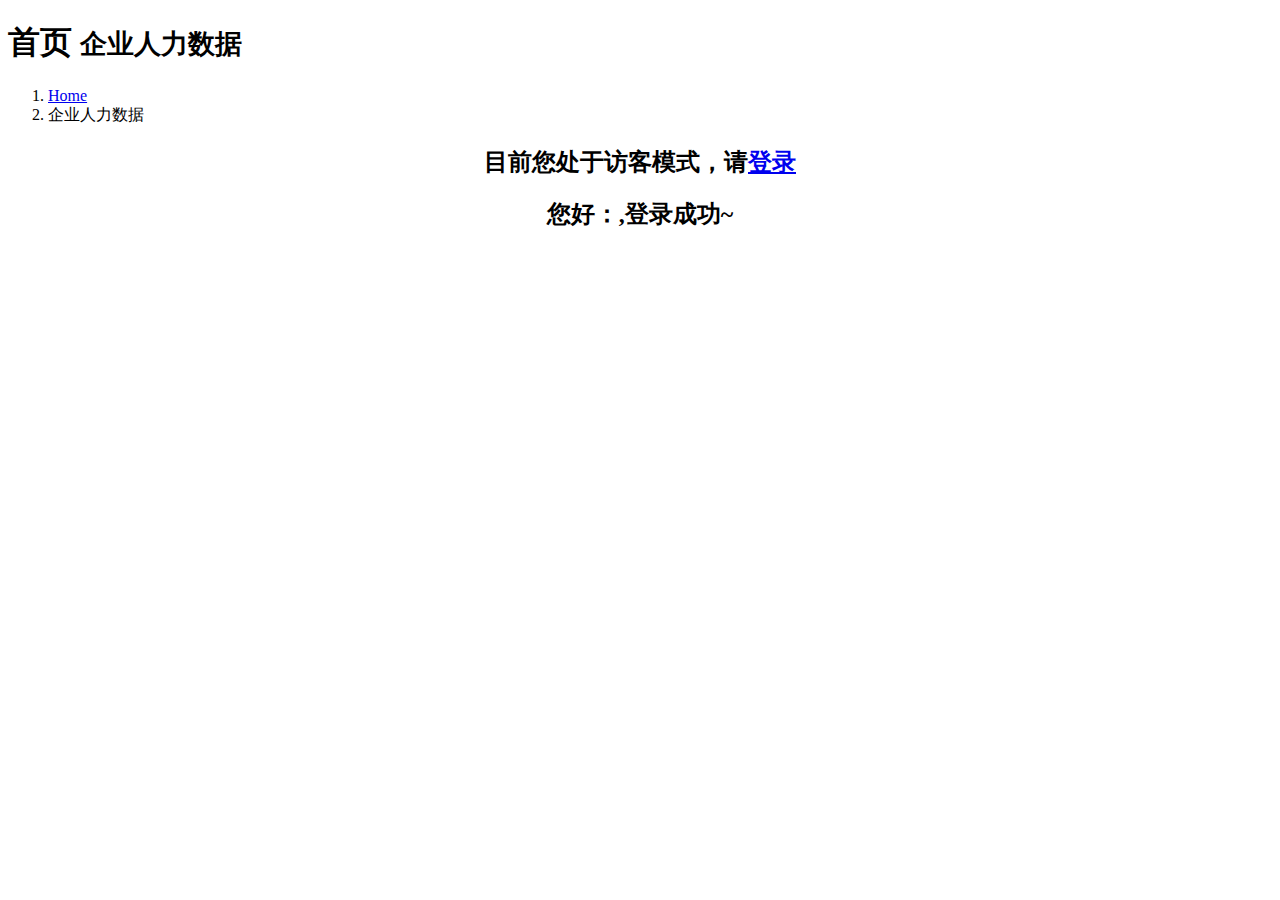
<file: src/main/resources/templates/index.html>
<!DOCTYPE html PUBLIC "-//W3C//DTD HTML 4.01 Transitional//EN" "http://www.w3.org/TR/html4/loose.dtd">
<html xmlns:th="http://www.thymeleaf.org" xmlns:sec="http://www.thymeleaf.org/thymeleaf-extras-springsecurity4">
<head >
    <style type="text/css">
        .htmleaf-container{
            margin:55px 5px 0px 80px;
        }
        #canvas-holder{
            margin-right: 150px;
        }
    </style>
    <!-- 页面meta -->
    <!--<meta charset="utf-8">-->
    <meta http-equiv="Content-Type" content="text/html; charset=utf-8" />
   <!-- <meta http-equiv="X-UA-Compatible" content="IE=edge">-->

    <title>人力资源管理 </title>
    <meta name="description" content="AdminLTE2定制版">
    <meta name="keywords" content="AdminLTE2定制版">

    <!-- Tell the browser to be responsive to screen width -->
    <meta
            content="width=device-width,initial-scale=1,maximum-scale=1,user-scalable=no"
            name="viewport">

    <link rel="stylesheet"
          th:href="@{/plugins/bootstrap/css/bootstrap.min.css}" type="text/css">
    <link rel="stylesheet"
          th:href="@{/plugins/font-awesome/css/font-awesome.min.css}" type="text/css">
    <link rel="stylesheet"
          th:href="@{/plugins/ionicons/css/ionicons.min.css}" type="text/css">
    <link rel="stylesheet"
          th:href="@{/plugins/iCheck/square/blue.css}" type="text/css">
    <link rel="stylesheet"
          th:href="@{/plugins/morris/morris.css}" type="text/css">
    <link rel="stylesheet"
          th:href="@{/plugins/jvectormap/jquery-jvectormap-1.2.2.css}" type="text/css">
    <link rel="stylesheet"
          th:href="@{/plugins/datepicker/datepicker3.css}" type="text/css">
    <link rel="stylesheet"
          th:href="@{/plugins/daterangepicker/daterangepicker.css}">
    <link rel="stylesheet"
          th:href="@{/plugins/bootstrap-wysihtml5/bootstrap3-wysihtml5.min.css}" type="text/css">
    <link rel="stylesheet"
          th:href="@{/plugins/datatables/dataTables.bootstrap.css}" type="text/css">
    <link rel="stylesheet"
          th:href="@{/plugins/treeTable/jquery.treetable.css}" type="text/css">
    <link rel="stylesheet"
          th:href="@{/plugins/treeTable/jquery.treetable.theme.default.css}" type="text/css">
    <link rel="stylesheet"
          th:href="@{/plugins/select2/select2.css}" type="text/css">
    <link rel="stylesheet"
          th:href="@{/plugins/colorpicker/bootstrap-colorpicker.min.css}" type="text/css">
    <link rel="stylesheet"
          th:href="@{/plugins/bootstrap-markdown/css/bootstrap-markdown.min.css}" type="text/css">
    <link rel="stylesheet"
          th:href="@{/plugins/adminLTE/css/AdminLTE.css}" type="text/css">
    <link rel="stylesheet"
          th:href="@{/plugins/adminLTE/css/skins/_all-skins.min.css}" type="text/css" >
    <link rel="stylesheet"
          th:href="@{/css/style.css}" type="text/css">
    <link rel="stylesheet"
          th:href="@{/plugins/ionslider/ion.rangeSlider.css}" type="text/css">
    <link rel="stylesheet"
          th:href="@{/plugins/ionslider/ion.rangeSlider.skinNice.css}" type="text/css">
    <link rel="stylesheet"
          th:href="@{/plugins/bootstrap-slider/slider.css}" type="text/css">
</head>

<body class="hold-transition skin-blue sidebar-mini">
<div th:replace="commons/bar::#headerbar"></div>
<div  th:replace="commons/bar::#sidebar"></div>
<div class="content-wrapper">
    <!-- Content Header (Page header) -->
    <section class="content-header">
        <h1>
            首页
            <small>企业人力数据</small>
        </h1>
        <ol class="breadcrumb">
            <li><a href="/index"><i class="fa fa-dashboard"></i> Home</a></li>
            <li class="active">企业人力数据</li>
        </ol>
    </section>

<div sec:authorize="!isAuthenticated()">
    <h2 align="center">目前您处于访客模式，请<a href="/login" >登录</a></h2>
</div>
<div sec:authorize="isAuthenticated()">
    <h2 align="center">您好：<span sec:authentication="name"></span>,登录成功~</h2><br>
</div>


</div>

<!-- /.content-wrapper -->

<script th:src="@{/plugins/jQuery/jquery-2.2.3.min.js}"></script>
<script th:src="@{/plugins/jQueryUI/jquery-ui.min.js}"></script>
<script>
    $.widget.bridge('uibutton', $.ui.button);
</script>
<script th:src="@{/plugins/bootstrap/js/bootstrap.min.js}"></script>
<script th:src="@{/plugins/raphael/raphael-min.js}"></script>
<script th:src="@{/plugins/morris/morris.min.js}"></script>
<script th:src="@{/plugins/sparkline/jquery.sparkline.min.js}"></script>
<script th:src="@{/plugins/jvectormap/jquery-jvectormap-1.2.2.min.js}"></script>
<script th:src="@{/plugins/jvectormap/jquery-jvectormap-world-mill-en.js}"></script>
<script th:src="@{/plugins/knob/jquery.knob.js}"></script>
<script th:src="@{/plugins/daterangepicker/moment.min.js}"></script>
<script th:src="@{/plugins/daterangepicker/daterangepicker.js}"></script>
<script th:src="@{/plugins/daterangepicker/daterangepicker.zh-CN.js}"></script>
<script th:src="@{/plugins/datepicker/bootstrap-datepicker.js}"></script>
<script
        th:src="@{/plugins/datepicker/locales/bootstrap-datepicker.zh-CN.js}"></script>
<script
        th:src="@{/plugins/bootstrap-wysihtml5/bootstrap3-wysihtml5.all.min.js}"></script>
<script th:src="@{/plugins/slimScroll/jquery.slimscroll.min.js}"></script>
<script th:src="@{/plugins/fastclick/fastclick.js}"></script>
<script th:src="@{/plugins/iCheck/icheck.min.js}"></script>
<script th:src="@{/plugins/adminLTE/js/app.min.js}"></script>
<script th:src="@{/plugins/treeTable/jquery.treetable.js}"></script>
<script th:src="@{/plugins/select2/select2.full.min.js}"></script>
<script th:src="@{/plugins/colorpicker/bootstrap-colorpicker.min.js}"></script>
<script
        th:src="@{/plugins/bootstrap-wysihtml5/bootstrap-wysihtml5.zh-CN.js}"></script>
<script th:src="@{/plugins/bootstrap-markdown/js/bootstrap-markdown.js}"></script>
<script
        th:src="@{/plugins/bootstrap-markdown/locale/bootstrap-markdown.zh.js}"></script>
<script th:src="@{/plugins/bootstrap-markdown/js/markdown.js}"></script>
<script th:src="@{/plugins/bootstrap-markdown/js/to-markdown.js}"></script>
<script th:src="@{/plugins/ckeditor/ckeditor.js}"></script>
<script th:src="@{/plugins/input-mask/jquery.inputmask.js}"></script>
<script
        th:src="@{/plugins/input-mask/jquery.inputmask.date.extensions.js}"></script>
<script th:src="@{/plugins/input-mask/jquery.inputmask.extensions.js}"></script>
<script th:src="@{/plugins/datatables/jquery.dataTables.min.js}"></script>
<script th:src="@{/plugins/datatables/dataTables.bootstrap.min.js}"></script>
<script th:src="@{/plugins/chartjs/Chart.min.js}"></script>
<script th:src="@{/plugins/flot/jquery.flot.min.js}"></script>
<script th:src="@{/plugins/flot/jquery.flot.resize.min.js}"></script>
<script th:src="@{/plugins/flot/jquery.flot.pie.min.js}"></script>
<script th:src="@{/plugins/flot/jquery.flot.categories.min.js}"></script>
<script th:src="@{/plugins/ionslider/ion.rangeSlider.min.js}"></script>
<script th:src="@{/plugins/bootstrap-slider/bootstrap-slider.js}"></script>
<script>





    $(document).ready(function() {
        // 选择框
        $(".select2").select2();

        // WYSIHTML5编辑器
        $(".textarea").wysihtml5({
            locale : 'zh-CN'
        });
    });

    // 设置激活菜单
    function setSidebarActive(tagUri) {
        var liObj = $("#" + tagUri);
        if (liObj.length > 0) {
            liObj.parent().parent().addClass("active");
            liObj.addClass("active");
        }
    }

    $(document)
        .ready(
            function() {

                // 激活导航位置
                setSidebarActive("admin-datalist");

                // 列表按钮
                $("#dataList td input[type='checkbox']")
                    .iCheck(
                        {
                            checkboxClass : 'icheckbox_square-blue',
                            increaseArea : '20%'
                        });
                // 全选操作
                $("#selall")
                    .click(
                        function() {
                            var clicks = $(this).is(
                                ':checked');
                            if (!clicks) {
                                $(
                                    "#dataList td input[type='checkbox']")
                                    .iCheck(
                                        "uncheck");
                            } else {
                                $(
                                    "#dataList td input[type='checkbox']")
                                    .iCheck("check");
                            }
                            $(this).data("clicks",
                                !clicks);
                        });
            });
</script>
</body>

</html>
</file>
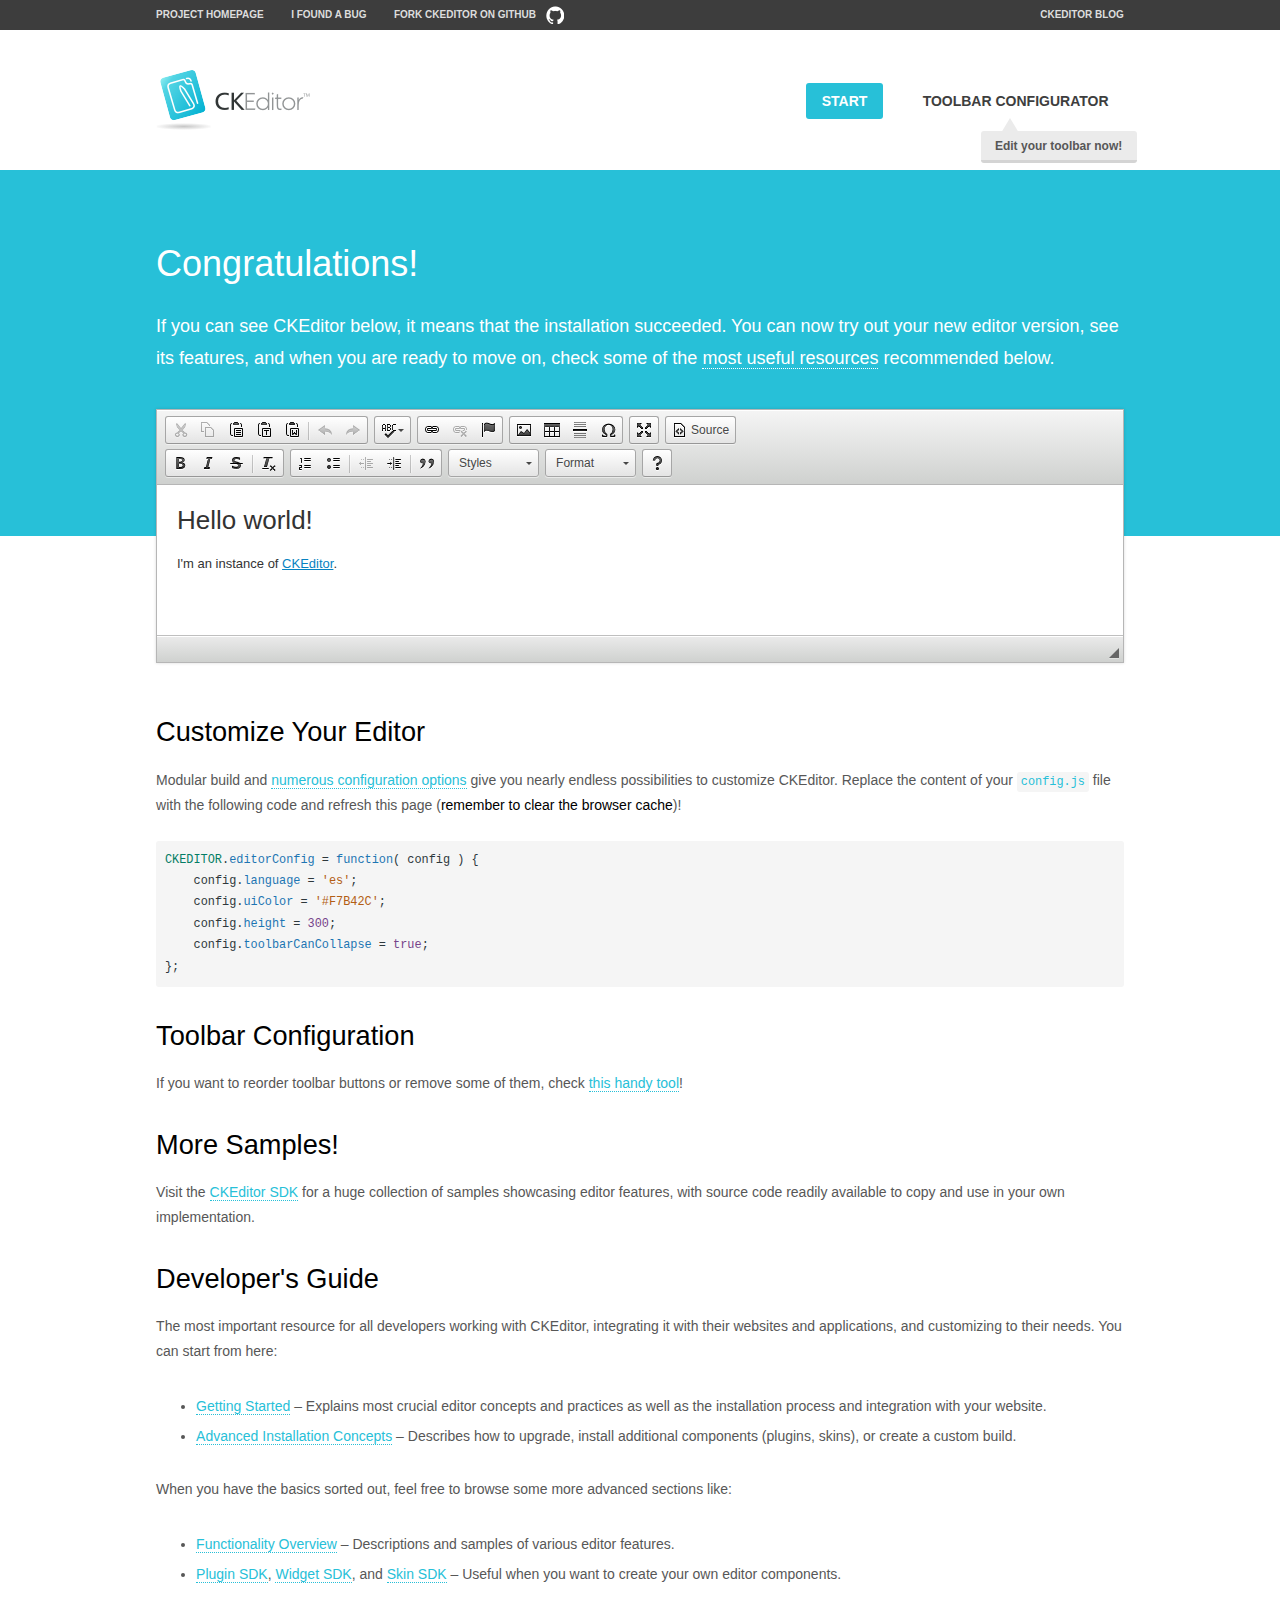
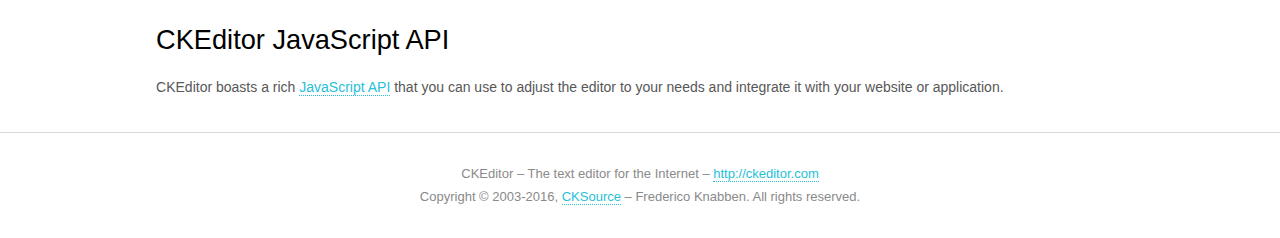
<file: src/main/resources/static/plugins/ckeditor/samples/index.html>
<!DOCTYPE html>
<!--
Copyright (c) 2003-2016, CKSource - Frederico Knabben. All rights reserved.
For licensing, see LICENSE.md or http://ckeditor.com/license
-->
<html>
<head>
	<meta charset="utf-8">
	<title>CKEditor Sample</title>
	<script src="../ckeditor.js"></script>
	<script src="js/sample.js"></script>
	<link rel="stylesheet" href="css/samples.css">
	<link rel="stylesheet" href="toolbarconfigurator/lib/codemirror/neo.css">
</head>
<body id="main">

<nav class="navigation-a">
	<div class="grid-container">
		<ul class="navigation-a-left grid-width-70">
			<li><a href="http://ckeditor.com">Project Homepage</a></li>
			<li><a href="http://dev.ckeditor.com/">I found a bug</a></li>
			<li><a href="http://github.com/ckeditor/ckeditor-dev" class="icon-pos-right icon-navigation-a-github">Fork CKEditor on GitHub</a></li>
		</ul>
		<ul class="navigation-a-right grid-width-30">
			<li><a href="http://ckeditor.com/blog-list">CKEditor Blog</a></li>
		</ul>
	</div>
</nav>

<header class="header-a">
	<div class="grid-container">
		<h1 class="header-a-logo grid-width-30">
			<a href="index.html"><img src="img/logo.png" alt="CKEditor Sample"></a>
		</h1>

		<nav class="navigation-b grid-width-70">
			<ul>
				<li><a href="index.html" class="button-a button-a-background">Start</a></li>
				<li><a href="toolbarconfigurator/index.html" class="button-a">Toolbar configurator <span class="balloon-a balloon-a-nw">Edit your toolbar now!</span></a></li>
			</ul>
		</nav>
	</div>
</header>

<main>
	<div class="adjoined-top">
		<div class="grid-container">
			<div class="content grid-width-100">
				<h1>Congratulations!</h1>
				<p>
					If you can see CKEditor below, it means that the installation succeeded.
					You can now try out your new editor version, see its features, and when you are ready to move on, check some of the <a href="#sample-customize">most useful resources</a> recommended below.
				</p>
			</div>
		</div>
	</div>
	<div class="adjoined-bottom">
		<div class="grid-container">
			<div class="grid-width-100">
				<div id="editor">
					<h1>Hello world!</h1>
					<p>I'm an instance of <a href="http://ckeditor.com">CKEditor</a>.</p>
				</div>
			</div>
		</div>
	</div>

	<div class="grid-container">
		<div class="content grid-width-100">
			<section id="sample-customize">
				<h2>Customize Your Editor</h2>
				<p>Modular build and <a href="http://docs.ckeditor.com/#!/guide/dev_configuration">numerous configuration options</a> give you nearly endless possibilities to customize CKEditor. Replace the content of your <code><a href="../config.js">config.js</a></code> file with the following code and refresh this page (<strong>remember to clear the browser cache</strong>)!</p>
		<pre class="cm-s-neo CodeMirror"><code><span style="padding-right: 0.1px;"><span class="cm-variable">CKEDITOR</span>.<span class="cm-property">editorConfig</span> <span class="cm-operator">=</span> <span class="cm-keyword">function</span>( <span class="cm-def">config</span> ) {</span>
<span style="padding-right: 0.1px;"><span class="cm-tab">	</span><span class="cm-variable-2">config</span>.<span class="cm-property">language</span> <span class="cm-operator">=</span> <span class="cm-string">'es'</span>;</span>
<span style="padding-right: 0.1px;"><span class="cm-tab">	</span><span class="cm-variable-2">config</span>.<span class="cm-property">uiColor</span> <span class="cm-operator">=</span> <span class="cm-string">'#F7B42C'</span>;</span>
<span style="padding-right: 0.1px;"><span class="cm-tab">	</span><span class="cm-variable-2">config</span>.<span class="cm-property">height</span> <span class="cm-operator">=</span> <span class="cm-number">300</span>;</span>
<span style="padding-right: 0.1px;"><span class="cm-tab">	</span><span class="cm-variable-2">config</span>.<span class="cm-property">toolbarCanCollapse</span> <span class="cm-operator">=</span> <span class="cm-atom">true</span>;</span>
<span style="padding-right: 0.1px;">};</span></code></pre>
			</section>

			<section>
				<h2>Toolbar Configuration</h2>
				<p>If you want to reorder toolbar buttons or remove some of them, check <a href="toolbarconfigurator/index.html">this handy tool</a>!</p>
			</section>

			<section>
				<h2>More Samples!</h2>
				<p>Visit the <a href="http://sdk.ckeditor.com">CKEditor SDK</a> for a huge collection of samples showcasing editor features, with source code readily available to copy and use in your own implementation.</p>
			</section>

			<section>
				<h2>Developer's Guide</h2>
				<p>The most important resource for all developers working with CKEditor, integrating it with their websites and applications, and customizing to their needs. You can start from here:</p>
				<ul>
					<li><a href="http://docs.ckeditor.com/#!/guide/dev_installation">Getting Started</a> &ndash; Explains most crucial editor concepts and practices as well as the installation process and integration with your website.</li>
					<li><a href="http://docs.ckeditor.com/#!/guide/dev_advanced_installation">Advanced Installation Concepts</a> &ndash; Describes how to upgrade, install additional components (plugins, skins), or create a custom build.</li>
				</ul>
					<p>When you have the basics sorted out, feel free to browse some more advanced sections like:</p>
				<ul>
					<li><a href="http://docs.ckeditor.com/#!/guide/dev_features">Functionality Overview</a> &ndash; Descriptions and samples of various editor features.</li>
					<li><a href="http://docs.ckeditor.com/#!/guide/plugin_sdk_intro">Plugin SDK</a>, <a href="http://docs.ckeditor.com/#!/guide/widget_sdk_intro">Widget SDK</a>, and <a href="http://docs.ckeditor.com/#!/guide/skin_sdk_intro">Skin SDK</a> &ndash; Useful when you want to create your own editor components.</li>
				</ul>
			</section>

			<section>
				<h2>CKEditor JavaScript API</h2>
				<p>CKEditor boasts a rich <a href="http://docs.ckeditor.com/#!/api">JavaScript API</a> that you can use to adjust the editor to your needs and integrate it with your website or application.</p>
			</section>
		</div>
	</div>
</main>

<footer class="footer-a grid-container">
	<div class="grid-container">
		<p class="grid-width-100">
			CKEditor &ndash; The text editor for the Internet &ndash; <a class="samples" href="http://ckeditor.com/">http://ckeditor.com</a>
		</p>
		<p class="grid-width-100" id="copy">
			Copyright &copy; 2003-2016, <a class="samples" href="http://cksource.com/">CKSource</a> &ndash; Frederico Knabben. All rights reserved.
		</p>
	</div>
</footer>
<script>
	initSample();
</script>

</body>
</html>
</file>
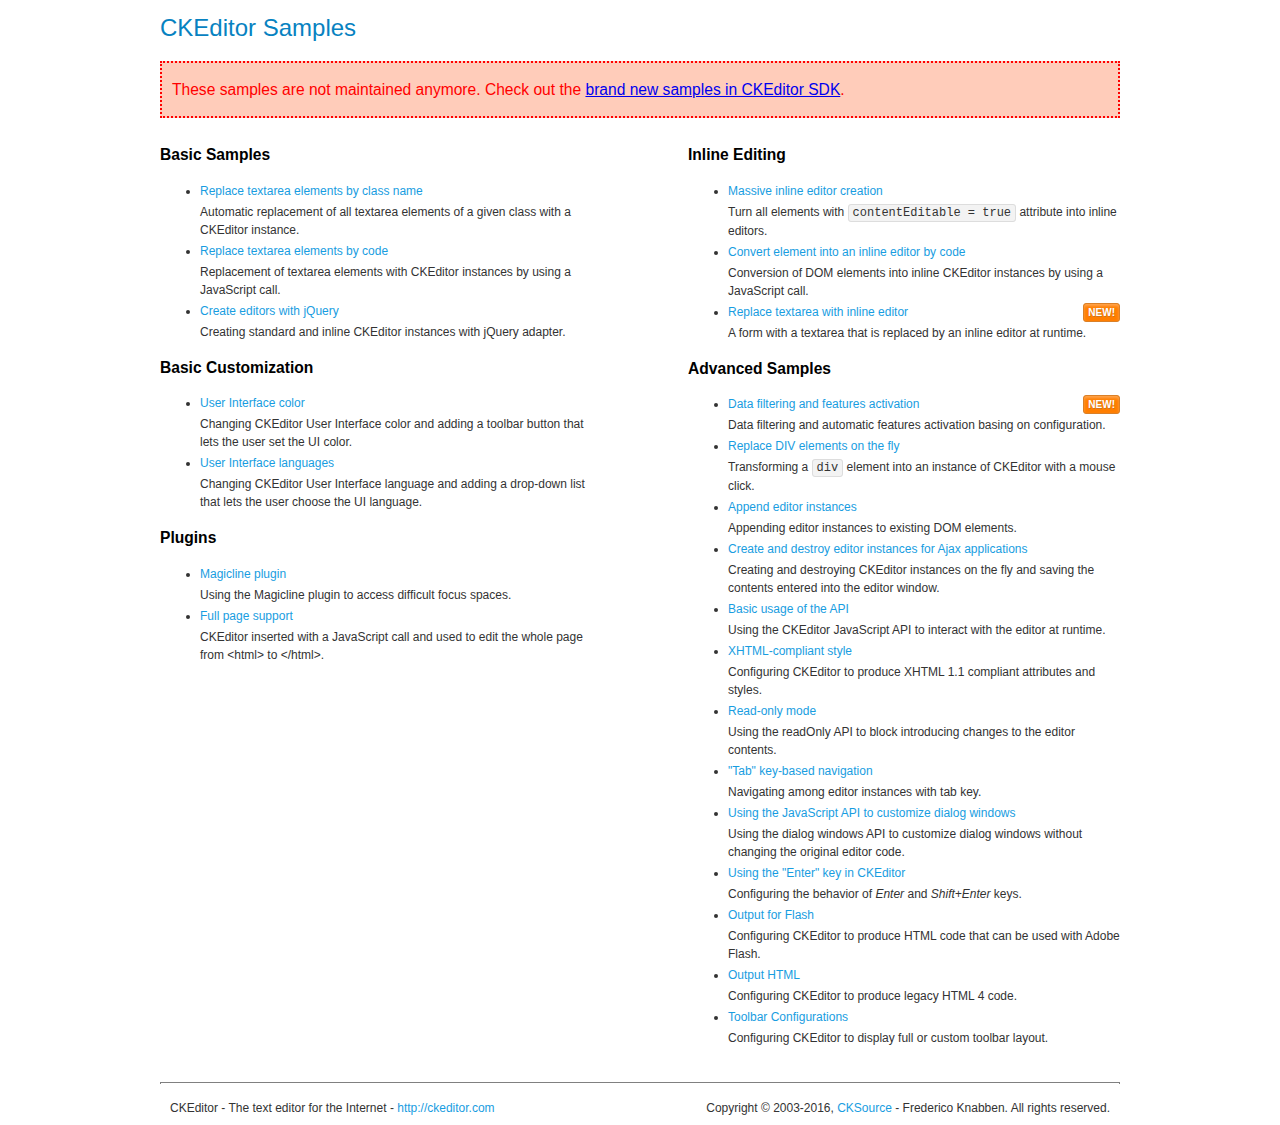
<file: src/main/resources/static/plugins/ckeditor/samples/old/index.html>
<!DOCTYPE html>
<!--
Copyright (c) 2003-2016, CKSource - Frederico Knabben. All rights reserved.
For licensing, see LICENSE.md or http://ckeditor.com/license
-->
<html>
<head>
	<meta charset="utf-8">
	<title>CKEditor Samples</title>
	<link rel="stylesheet" href="sample.css">
</head>
<body>
	<h1 class="samples">
		CKEditor Samples
	</h1>
	<div class="warning deprecated">
		These samples are not maintained anymore. Check out the <a href="http://sdk.ckeditor.com/">brand new samples in CKEditor SDK</a>.
	</div>
	<div class="twoColumns">
		<div class="twoColumnsLeft">
			<h2 class="samples">
				Basic Samples
			</h2>
			<dl class="samples">
				<dt><a class="samples" href="replacebyclass.html">Replace textarea elements by class name</a></dt>
				<dd>Automatic replacement of all textarea elements of a given class with a CKEditor instance.</dd>

				<dt><a class="samples" href="replacebycode.html">Replace textarea elements by code</a></dt>
				<dd>Replacement of textarea elements with CKEditor instances by using a JavaScript call.</dd>

				<dt><a class="samples" href="jquery.html">Create editors with jQuery</a></dt>
				<dd>Creating standard and inline CKEditor instances with jQuery adapter.</dd>
			</dl>

			<h2 class="samples">
				Basic Customization
			</h2>
			<dl class="samples">
				<dt><a class="samples" href="uicolor.html">User Interface color</a></dt>
				<dd>Changing CKEditor User Interface color and adding a toolbar button that lets the user set the UI color.</dd>

				<dt><a class="samples" href="uilanguages.html">User Interface languages</a></dt>
				<dd>Changing CKEditor User Interface language and adding a drop-down list that lets the user choose the UI language.</dd>
			</dl>


			<h2 class="samples">Plugins</h2>
<dl class="samples">
<dt><a class="samples" href="magicline/magicline.html">Magicline plugin</a></dt>
<dd>Using the Magicline plugin to access difficult focus spaces.</dd>

<dt><a class="samples" href="wysiwygarea/fullpage.html">Full page support</a></dt>
<dd>CKEditor inserted with a JavaScript call and used to edit the whole page from &lt;html&gt; to &lt;/html&gt;.</dd>
</dl>
		</div>
		<div class="twoColumnsRight">
			<h2 class="samples">
				Inline Editing
			</h2>
			<dl class="samples">
				<dt><a class="samples" href="inlineall.html">Massive inline editor creation</a></dt>
				<dd>Turn all elements with <code>contentEditable = true</code> attribute into inline editors.</dd>

				<dt><a class="samples" href="inlinebycode.html">Convert element into an inline editor by code</a></dt>
				<dd>Conversion of DOM elements into inline CKEditor instances by using a JavaScript call.</dd>

				<dt><a class="samples" href="inlinetextarea.html">Replace textarea with inline editor</a> <span class="new">New!</span></dt>
				<dd>A form with a textarea that is replaced by an inline editor at runtime.</dd>

				
			</dl>

			<h2 class="samples">
				Advanced Samples
			</h2>
			<dl class="samples">
				<dt><a class="samples" href="datafiltering.html">Data filtering and features activation</a> <span class="new">New!</span></dt>
				<dd>Data filtering and automatic features activation basing on configuration.</dd>

				<dt><a class="samples" href="divreplace.html">Replace DIV elements on the fly</a></dt>
				<dd>Transforming a <code>div</code> element into an instance of CKEditor with a mouse click.</dd>

				<dt><a class="samples" href="appendto.html">Append editor instances</a></dt>
				<dd>Appending editor instances to existing DOM elements.</dd>

				<dt><a class="samples" href="ajax.html">Create and destroy editor instances for Ajax applications</a></dt>
				<dd>Creating and destroying CKEditor instances on the fly and saving the contents entered into the editor window.</dd>

				<dt><a class="samples" href="api.html">Basic usage of the API</a></dt>
				<dd>Using the CKEditor JavaScript API to interact with the editor at runtime.</dd>

				<dt><a class="samples" href="xhtmlstyle.html">XHTML-compliant style</a></dt>
				<dd>Configuring CKEditor to produce XHTML 1.1 compliant attributes and styles.</dd>

				<dt><a class="samples" href="readonly.html">Read-only mode</a></dt>
				<dd>Using the readOnly API to block introducing changes to the editor contents.</dd>

				<dt><a class="samples" href="tabindex.html">"Tab" key-based navigation</a></dt>
				<dd>Navigating among editor instances with tab key.</dd>


				
<dt><a class="samples" href="dialog/dialog.html">Using the JavaScript API to customize dialog windows</a></dt>
<dd>Using the dialog windows API to customize dialog windows without changing the original editor code.</dd>

<dt><a class="samples" href="enterkey/enterkey.html">Using the &quot;Enter&quot; key in CKEditor</a></dt>
<dd>Configuring the behavior of <em>Enter</em> and <em>Shift+Enter</em> keys.</dd>

<dt><a class="samples" href="htmlwriter/outputforflash.html">Output for Flash</a></dt>
<dd>Configuring CKEditor to produce HTML code that can be used with Adobe Flash.</dd>

<dt><a class="samples" href="htmlwriter/outputhtml.html">Output HTML</a></dt>
<dd>Configuring CKEditor to produce legacy HTML 4 code.</dd>

<dt><a class="samples" href="toolbar/toolbar.html">Toolbar Configurations</a></dt>
<dd>Configuring CKEditor to display full or custom toolbar layout.</dd>

			</dl>
		</div>
	</div>
	<div id="footer">
		<hr>
		<p>
			CKEditor - The text editor for the Internet - <a class="samples" href="http://ckeditor.com/">http://ckeditor.com</a>
		</p>
		<p id="copy">
			Copyright &copy; 2003-2016, <a class="samples" href="http://cksource.com/">CKSource</a> - Frederico Knabben. All rights reserved.
		</p>
	</div>
</body>
</html>
</file>
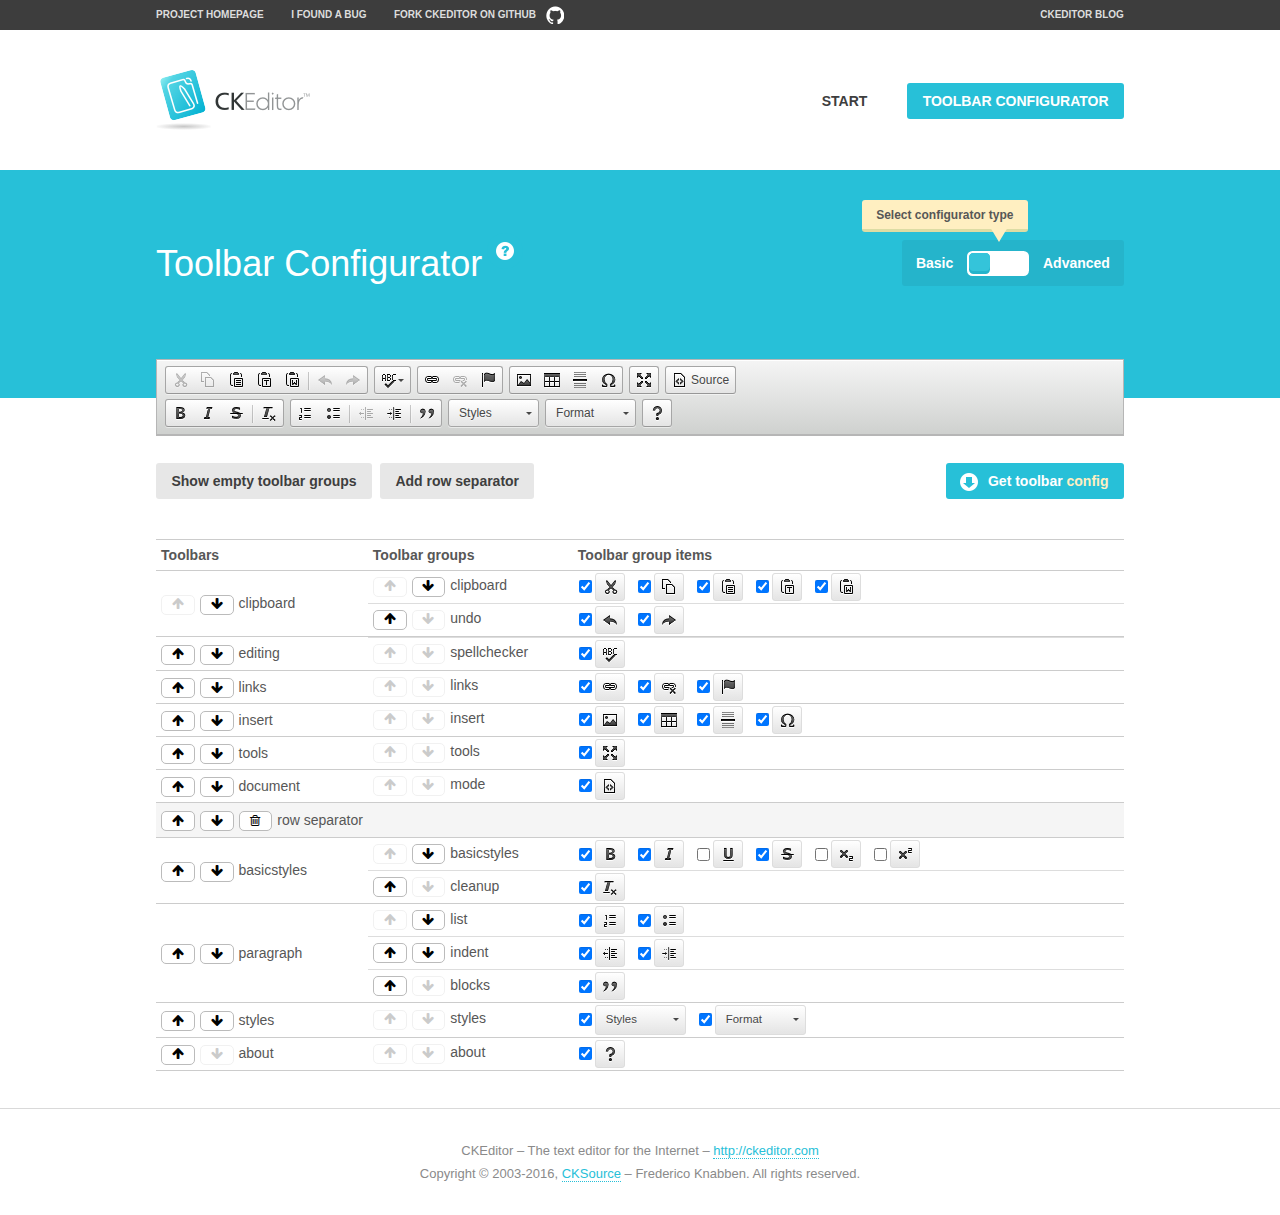
<file: src/main/resources/static/plugins/ckeditor/samples/toolbarconfigurator/index.html>
<!DOCTYPE html>
<!--
Copyright (c) 2003-2016, CKSource - Frederico Knabben. All rights reserved.
For licensing, see LICENSE.md or http://ckeditor.com/license
-->
<!--[if IE 8]><html class="ie8"><![endif]-->
<!--[if gt IE 8]><html><![endif]-->
<!--[if !IE]><!--><html><!--<![endif]-->
<head>
	<meta charset="utf-8">
	<title>Toolbar Configurator</title>
	<script src="../../ckeditor.js"></script>
	<script>
		if ( CKEDITOR.env.ie && CKEDITOR.env.version < 9 )
			CKEDITOR.tools.enableHtml5Elements( document );
	</script>
	<link rel="stylesheet" href="lib/codemirror/codemirror.css">
	<link rel="stylesheet" href="lib/codemirror/show-hint.css">
	<link rel="stylesheet" href="lib/codemirror/neo.css">
	<link rel="stylesheet" href="css/fontello.css">
	<link rel="stylesheet" href="../css/samples.css">
</head>
<body id="toolbar">

<nav class="navigation-a">
	<div class="grid-container">
		<ul class="navigation-a-left grid-width-70">
			<li><a href="http://ckeditor.com">Project Homepage</a></li>
			<li><a href="http://dev.ckeditor.com/">I found a bug</a></li>
			<li><a href="http://github.com/ckeditor/ckeditor-dev" class="icon-pos-right icon-navigation-a-github">Fork CKEditor on GitHub</a></li>
		</ul>
		<ul class="navigation-a-right grid-width-30">
			<li><a href="http://ckeditor.com/blog-list">CKEditor Blog</a></li>
		</ul>
	</div>
</nav>

<header class="header-a">
	<div class="grid-container">
		<h1 class="header-a-logo grid-width-30">
			<a href="../index.html"><img src="../img/logo.png" alt="CKEditor Logo"></a>
		</h1>
		<nav class="navigation-b grid-width-70">
			<ul>
				<li><a href="../index.html"  class="button-a">Start</a></li>
				<li><a href="index.html"  class="button-a button-a-background">Toolbar configurator</a></li>
			</ul>
		</nav>
	</div>
</header>

<main>
	<div class="adjoined-top">
		<div class="grid-container">
			<div class="content grid-width-100">
				<div class="grid-container-nested">
					<h1 class="grid-width-60">
						Toolbar Configurator
						<a href="#help-content" type="button" title="Configurator help" id="help" class="button-a button-a-background button-a-no-text icon-pos-left icon-question-mark">Help</a>
					</h1>

					<div class="grid-width-40 grid-switch-magic">
						<div class="switch">
							<span class="balloon-a balloon-a-se">Select configurator type</span>
							<input type="radio" name="radio" data-num="1" id="radio-basic" />
							<input type="radio" name="radio" data-num="2" id="radio-advanced" />
							<label data-for="1" for="radio-basic">Basic</label>
							<span class="switch-inner">
								<span class="handler"></span>
							</span>
							<label data-for="2" for="radio-advanced">Advanced</label>
						</div>
					</div>
				</div>
			</div>
		</div>
	</div>
	<div class="adjoined-bottom">
		<div class="grid-container">
			<div class="grid-width-100">
				<div class="editors-container">
					<div id="editor-basic"></div>
					<div id="editor-advanced"></div>
				</div>
			</div>
		</div>
	</div>

	<div class="grid-container configurator">
		<div class="content grid-width-100">
			<div class="configurator">
				<div>
					<div id="toolbarModifierWrapper"></div>
				</div>
			</div>
		</div>
	</div>

	<div id="help-content">
		<div class="grid-container">
			<div class="grid-width-100">
				<h2>What Am I Doing Here?</h2>

				<div class="grid-container grid-container-nested">
					<div class="basic">
						<div class="grid-width-50">
							<p>Arrange <a href="http://docs.ckeditor.com/#!/api/CKEDITOR.config-cfg-toolbarGroups">toolbar groups</a>, toggle <a href="http://docs.ckeditor.com/#!/api/CKEDITOR.config-cfg-removeButtons">button visibility</a> according to your needs and get your toolbar configuration.</p>
							<p>You can replace the content of the <a href="../../config.js"><code>config.js</code></a> file with the generated configuration. If you already set some configuration options you will need to merge both configurations.</p>
						</div>
						<div class="grid-width-50">
							<p>Read more about different ways of <a href="http://docs.ckeditor.com/#!/guide/dev_configuration">setting configuration</a> and do not forget about <strong>clearing browser cache</strong>.</p>
							<p>Arranging toolbar groups is the recommended way of configuring the toolbar, but if you need more freedom you can use the <a href="#advanced">advanced configurator</a>.</p>
						</div>
					</div>
					<div class="advanced" style="display: none;">
						<div class="grid-width-50">
							<p>With this code editor you can edit your <a href="http://docs.ckeditor.com/#!/api/CKEDITOR.config-cfg-toolbar">toolbar configuration</a> live.</p>
							<p>You can replace the content of the <a href="../../config.js"><code>config.js</code></a> file with the generated configuration. If you already set some configuration options you will need to merge both configurations.</p>
						</div>
						<div class="grid-width-50">
							<p>Read more about different ways of <a href="http://docs.ckeditor.com/#!/guide/dev_configuration">setting configuration</a> and do not forget about <strong>clearing browser cache</strong>.</p>
						</div>
					</div>
				</div>

				<p class="grid-container grid-container-nested">
					<button type="button" class="help-content-close grid-width-100 button-a button-a-background">Got it. Let's play!</button>
				</p>
			</div>
		</div>
	</div>
</main>

<footer class="footer-a grid-container">
	<p class="grid-width-100">
		CKEditor &ndash; The text editor for the Internet &ndash; <a class="samples" href="http://ckeditor.com/">http://ckeditor.com</a>
	</p>
	<p class="grid-width-100" id="copy">
		Copyright &copy; 2003-2016, <a class="samples" href="http://cksource.com/">CKSource</a> &ndash; Frederico Knabben. All rights reserved.
	</p>
</footer>

<script src="lib/codemirror/codemirror.js"></script>
<script src="lib/codemirror/javascript.js"></script>
<script src="lib/codemirror/show-hint.js"></script>

<script src="js/fulltoolbareditor.js"></script>
<script src="js/abstracttoolbarmodifier.js"></script>
<script src="js/toolbarmodifier.js"></script>
<script src="js/toolbartextmodifier.js"></script>
<script src="../js/sf.js"></script>

<script>
	( function() {
		'use strict';

		var mode = ( window.location.hash.substr( 1 ) === 'advanced' ) ? 'advanced' : 'basic',
			configuratorSection = CKEDITOR.document.findOne( 'main > .grid-container.configurator' ),
			basicInstruction = CKEDITOR.document.findOne( '#help-content .basic' ),
			advancedInstruction = CKEDITOR.document.findOne( '#help-content .advanced' ),

			// Configurator mode switcher.
			modeSwitchBasic = CKEDITOR.document.getById( 'radio-basic' ),
			modeSwitchAdvanced = CKEDITOR.document.getById( 'radio-advanced' );

		// Initial setup
		function updateSwitcher() {
			if ( mode === 'advanced' ) {
				modeSwitchAdvanced.$.checked = true;
			} else {
				modeSwitchBasic.$.checked = true;
			}
		}

		updateSwitcher();

		CKEDITOR.document.getWindow().on( 'hashchange', function( e ) {
			var hash = window.location.hash.substr( 1 );
			if ( !( hash === 'advanced' || hash === 'basic' ) ) {
				return;
			}
			mode = hash;
			onToolbarsDone( mode );
		} );

		CKEDITOR.document.getWindow().on( 'resize', function() {
			updateToolbar( ( mode === 'basic' ? toolbarModifier : toolbarTextModifier )[ 'editorInstance' ] );
		} );

		function onRefresh( modifier ) {
			modifier = modifier || this;

			if ( mode === 'basic' && modifier instanceof ToolbarConfigurator.ToolbarTextModifier ) {
				return;
			}

			// CodeMirror container becomes visible, so we need to refresh and to avoid rendering problems.
			if ( mode === 'advanced' && modifier instanceof ToolbarConfigurator.ToolbarTextModifier ) {
				modifier.codeContainer.refresh();
			}

			updateToolbar( modifier.editorInstance );
		}

		function updateToolbar( editor ) {
			var editorContainer = editor.container;

			// Not always editor is loaded.
			if ( !editorContainer ) {
				return;
			}

			var displayStyle = editorContainer.getStyle( 'display' );

			editorContainer.setStyle( 'display', 'block' );

			var newHeight = editorContainer.getSize( 'height' );

			var newMarginTop = parseInt( editorContainer.getComputedStyle( 'margin-top' ), 10 );
			newMarginTop = ( isNaN( newMarginTop ) ? 0 : Number( newMarginTop ) );

			var newMarginBottom = parseInt( editorContainer.getComputedStyle( 'margin-bottom' ), 10 );
			newMarginBottom = ( isNaN( newMarginBottom ) ? 0 : Number( newMarginBottom ) );

			var result = newHeight + newMarginTop + newMarginBottom;

			editorContainer.setStyle( 'display', displayStyle );

			editor.container.getAscendant( 'div' ).setStyle( 'height', result + 'px' );
		}

		var toolbarModifier = new ToolbarConfigurator.ToolbarModifier( 'editor-basic' );

		var done = 0;
		toolbarModifier.init( onToolbarInit );
		toolbarModifier.onRefresh = onRefresh;

		CKEDITOR.document.getById( 'toolbarModifierWrapper' ).append( toolbarModifier.mainContainer );

		var toolbarTextModifier = new ToolbarConfigurator.ToolbarTextModifier( 'editor-advanced' );
		toolbarTextModifier.init( onToolbarInit );
		toolbarTextModifier.onRefresh = onRefresh;

		function onToolbarInit() {
			if ( ++done === 2 ) {
				onToolbarsDone();

				positionSticky.watch( CKEDITOR.document.findOne( '.toolbar' ), function() {
					return mode === 'advanced';
				} );
			}
		}

		function onToolbarsDone() {
			if ( mode === 'basic' ) {
				toggleModeBasic( false );
			} else {
				toggleModeAdvanced( false );
			}

			updateSwitcher();

			setTimeout( function() {
				CKEDITOR.document.findOne( '.editors-container' ).addClass( 'active' );
				CKEDITOR.document.findOne( '#toolbarModifierWrapper' ).addClass( 'active' );
			}, 200 );
		}

		CKEDITOR.document.getById( 'toolbarModifierWrapper' ).append( toolbarTextModifier.mainContainer );

		function toogleModeSwitch( onElement, offElement, onModifier, offModifier ) {
			onElement.addClass( 'fancy-button-active' );
			offElement.removeClass( 'fancy-button-active' );

			onModifier.showUI();
			offModifier.hideUI();
		}

		function toggleModeBasic( callOnRefresh ) {
			callOnRefresh = ( callOnRefresh !== false );
			mode = 'basic';
			window.location.hash = '#basic';
			toogleModeSwitch( modeSwitchBasic, modeSwitchAdvanced, toolbarModifier, toolbarTextModifier );

			configuratorSection.removeClass( 'freed-width' );
			basicInstruction.show();
			advancedInstruction.hide();

			callOnRefresh && onRefresh( toolbarModifier );
		}

		function toggleModeAdvanced( callOnRefresh ) {
			callOnRefresh = ( callOnRefresh !== false );
			mode = 'advanced';
			window.location.hash = '#advanced';
			toogleModeSwitch( modeSwitchAdvanced, modeSwitchBasic, toolbarTextModifier, toolbarModifier );

			configuratorSection.addClass( 'freed-width' );
			advancedInstruction.show();
			basicInstruction.hide();

			callOnRefresh && onRefresh( toolbarTextModifier );
		}

		modeSwitchBasic.on( 'click', toggleModeBasic );
		modeSwitchAdvanced.on( 'click', toggleModeAdvanced );

		//
		// Position:sticky for the toolbar.
		//

		// Will make elements behave like they were styled with position:sticky.
		var positionSticky = {
			// Store object: {
			// 		element: CKEDITOR.dom.element, // Element which will float.
			// 		placeholder: CKEDITOR.dom.element, // Placeholder which is place to prevent page bounce.
			// 		isFixed: boolean // Whether element float now.
			// }
			watched: [],

			active: [],

			staticContainer: null,

			init: function() {
				var element = CKEDITOR.dom.element.createFromHtml(
					'<div class="staticContainer">' +
						'<div class="grid-container" >' +
							'<div class="grid-width-100">' +
								'<div class="inner"></div>' +
							'</div>' +
						'</div>' +
					'</div>' );

				this.staticContainer = element.findOne( '.inner' );

				CKEDITOR.document.getBody().append( element );
			},

			watch: function( element, preventFunc ) {
				this.watched.push( {
					element: element,
					placeholder: new CKEDITOR.dom.element( 'div' ),
					isFixed: false,
					preventFunc: preventFunc
				} );
			},

			checkAll: function() {
				for ( var i = 0; i < this.watched.length; i++ ) {
					this.check( this.watched[ i ] );
				}
			},

			check: function( element ) {
				var isFixed = element.isFixed;
				var shouldBeFixed = this.shouldBeFixed( element );

				// Nothing to be done.
				if ( isFixed === shouldBeFixed ) {
					return;
				}

				var placeholder = element.placeholder;

				if ( isFixed ) {
					// Unfixing.

					element.element.insertBefore( placeholder );
					placeholder.remove();

					element.element.removeStyle( 'margin' );

					this.active.splice( CKEDITOR.tools.indexOf( this.active, element ), 1 );

				} else {
					// Fixing.
					placeholder.setStyle( 'width', element.element.getSize( 'width' ) + 'px' );
					placeholder.setStyle( 'height', element.element.getSize( 'height' ) + 'px' );
					placeholder.setStyle( 'margin-bottom', element.element.getComputedStyle( 'margin-bottom' ) );
					placeholder.setStyle( 'display', element.element.getComputedStyle( 'display' ) );
					placeholder.insertAfter( element.element );

					this.staticContainer.append( element.element );

					this.active.push( element );
				}

				element.isFixed = !element.isFixed;
			},

			shouldBeFixed: function( element ) {
				if ( element.preventFunc && element.preventFunc() ) {
					return false;
				}

				// If element is already fixed we are checking it's placeholder.
				var related = ( element.isFixed ? element.placeholder : element.element ),
					clientRect = related.$.getBoundingClientRect(),
					staticHeight = this.staticContainer.getSize('height' ),
					elemHeight = element.element.getSize( 'height' );

				if ( element.isFixed ) {
					return ( clientRect.top + elemHeight < staticHeight );
				} else {
					return ( clientRect.top < staticHeight );
				}
			}
		};

		positionSticky.init();

		CKEDITOR.document.getWindow().on( 'scroll',
			new CKEDITOR.tools.eventsBuffer( 100, positionSticky.checkAll, positionSticky ).input
		);

		// Make the toolbar sticky.
		positionSticky.watch( CKEDITOR.document.findOne( '.editors-container' ) );

		// Help button and help-content.
		( function() {
			var helpButton = CKEDITOR.document.getById( 'help' ),
				helpContent = CKEDITOR.document.getById( 'help-content' );

			// Don't show help button on IE8 because it's unsupported by Pico Modal.
			if ( CKEDITOR.env.ie && CKEDITOR.env.version == 8 ) {
				helpButton.hide();
			} else {
				// Display help modal when the button is clicked.
				helpButton.on( 'click', function( evt ) {
					SF.modal( {
						// Clone modal content from DOM.
						content: helpContent.getHtml(),

						afterCreate: function( modal ) {
							// Enable modal content button to close the modal.
							new CKEDITOR.dom.element( modal.modalElem() ).findOne( '.help-content-close' ).once( 'click', modal.close );
						}
					} ).show();
				} );
			}
		} )();
	} )();
</script>
</body>
</html>
</file>
<file: src/main/resources/static/plugins/ckeditor/samples/css/samples.css>
/**
 * @license Copyright (c) 2003-2016, CKSource - Frederico Knabben. All rights reserved.
 * For licensing, see LICENSE.md or http://ckeditor.com/license
 */
@media (max-width: 900px) {
  .global-is-mobile-hidden {
    display: none !important;
  }
}
article,
aside,
details,
figcaption,
figure,
footer,
header,
hgroup,
main,
menu,
nav,
section {
  display: block;
}
body,
html {
  margin: 0;
  padding: 0;
  font: 16px / 1.8 Arial, 'Helvetica Neue', Helvetica, sans-serif;
  font-weight: 300;
  color: #575757;
}
.grid-width-10 {
  width: 10%;
}
.grid-width-20 {
  width: 20%;
}
.grid-width-30 {
  width: 30%;
}
.grid-width-40 {
  width: 40%;
}
.grid-width-50 {
  width: 50%;
}
.grid-width-60 {
  width: 60%;
}
.grid-width-70 {
  width: 70%;
}
.grid-width-80 {
  width: 80%;
}
.grid-width-90 {
  width: 90%;
}
.grid-width-100 {
  width: 100%;
}
@media (max-width: 900px) {
  .grid-width-10,
  .grid-width-20,
  .grid-width-30,
  .grid-width-40,
  .grid-width-50,
  .grid-width-60,
  .grid-width-70,
  .grid-width-80,
  .grid-width-90,
  .grid-width-100 {
    width: 100%;
  }
}
*[class*="grid-width"] {
  -webkit-box-sizing: border-box;
  -moz-box-sizing: border-box;
  box-sizing: border-box;
  padding-left: 4%;
  padding-right: 4%;
  float: left;
}
*[class*="grid-width"]:after,
.grid-container:after,
*[class*="grid-width"]:before,
.grid-container:before {
  content: '';
  display: block;
  overflow: hidden;
  visibility: hidden;
  font-size: 0;
  line-height: 0;
  width: 0;
  height: 0;
}
*[class*="grid-width"]:after,
.grid-container:after {
  clear: both;
}
.grid-container {
  -webkit-box-sizing: border-box;
  -moz-box-sizing: border-box;
  box-sizing: border-box;
  margin-left: auto;
  margin-right: auto;
}
.grid-container-nested *[class*="grid-width"]:first-child {
  padding-left: 0;
}
.grid-container-nested *[class*="grid-width"]:last-child {
  padding-right: 0;
}
@media (max-width: 900px) {
  .grid-container-nested *[class*="grid-width"]:first-child {
    padding-left: 4%;
  }
  .grid-container-nested *[class*="grid-width"]:last-child {
    padding-right: 4%;
  }
}
.header-a {
  min-height: 140px;
  overflow: hidden;
}
.header-a .header-a-logo {
  margin: 40px 0 0;
}
@media (max-width: 900px) {
  .header-a .header-a-logo {
    text-align: center;
  }
}
.header-a .header-a-logo img {
  border: transparent;
}
.navigation-a {
  height: 30px;
  background: #3d3d3d;
  position: absolute;
  left: 0;
  right: 0;
  top: 0;
  padding: 0;
  overflow: hidden;
}
@media (max-width: 900px) {
  .navigation-a {
    text-align: center;
  }
}
.navigation-a ul {
  list-style: none;
  margin: 0;
  overflow: hidden;
}
.navigation-a ul li,
.navigation-a ul li a {
  display: inline-block;
}
@media (max-width: 900px) {
  .navigation-a ul {
    width: auto;
    text-overflow: ellipsis;
    white-space: nowrap;
    display: inline-block;
    float: none;
  }
  .navigation-a ul:before,
  .navigation-a ul:after {
    display: none;
  }
}
.navigation-a ul.navigation-a-left {
  text-align: left;
}
@media (max-width: 900px) {
  .navigation-a ul.navigation-a-left {
    padding-right: 0;
  }
}
.navigation-a ul.navigation-a-right {
  text-align: right;
}
@media (max-width: 900px) {
  .navigation-a ul.navigation-a-right {
    padding-left: 23px;
  }
}
.navigation-a ul li + li {
  margin-left: 23px;
}
.navigation-a ul li a {
  font-size: 10px;
  font-size: 0.625rem;
  line-height: 18px;
  line-height: 1.13rem;
  line-height: 30px;
  float: left;
  color: #dddddd;
  font-weight: bold;
  text-decoration: none;
  text-transform: uppercase;
}
.navigation-a ul li a:hover {
  cursor: pointer;
  color: #ffffff;
}
.icon-navigation-a-github:before,
.icon-navigation-a-github:after {
  background-image: url("[data-uri]");
}
.navigation-b {
  text-align: right;
  margin: 52px 0 0;
  overflow: visible;
}
@media (max-width: 900px) {
  .navigation-b {
    text-align: center;
    margin-top: 20px;
    padding: 0;
  }
}
.navigation-b ul {
  padding: 0;
  list-style: none;
  margin: 0;
  overflow: visible;
}
.navigation-b ul li,
.navigation-b ul li a {
  display: inline-block;
}
@media (max-width: 900px) {
  .navigation-b ul {
    display: table;
    width: 100%;
    padding-bottom: 1.5em;
  }
}
@media (max-width: 900px) {
  .navigation-b ul li {
    display: table-row;
  }
}
.navigation-b ul li + li {
  margin-left: 20px;
}
@media (max-width: 900px) {
  .navigation-b ul li + li {
    margin-left: 0;
  }
}
.navigation-b ul li a {
  -webkit-box-sizing: border-box;
  -moz-box-sizing: border-box;
  box-sizing: border-box;
  text-transform: uppercase;
  text-decoration: none;
  outline: none;
}
@media (max-width: 900px) {
  .navigation-b ul li a {
    width: 100%;
    -webkit-border-radius: 0;
    -webkit-background-clip: padding-box;
    -moz-border-radius: 0;
    -moz-background-clip: padding;
    border-radius: 0;
    background-clip: padding-box;
  }
}
.footer-a {
  font-size: 13px;
  font-size: 0.8125rem;
  line-height: 23.4px;
  line-height: 1.46rem;
  padding-top: 2.25em;
  padding-bottom: 2.25em;
  overflow: hidden;
  color: #8a8a8a;
}
.footer-a a {
  color: #27c0d8;
  text-decoration: none;
  border-bottom: 1px dotted #27c0d8;
}
.footer-a a:hover {
  color: #23adc2;
}
.footer-a p {
  margin: 0;
  display: inline-block;
  text-align: center;
}
.content {
  font-size: 14px;
  font-size: 0.875rem;
  line-height: 25.2px;
  line-height: 1.57rem;
  overflow: hidden;
  padding-top: 1.5em;
  padding-bottom: 1.5em;
}
.content p {
  margin: 0.75em 0;
}
.content ul,
.content ol,
.content pre,
.content blockquote,
.content textarea:not([class^="cke"]),
.content .cke {
  margin: 1.875em 0;
}
.content code,
.content kbd {
  -webkit-border-radius: 3px;
  -webkit-background-clip: padding-box;
  -moz-border-radius: 3px;
  -moz-background-clip: padding;
  border-radius: 3px;
  background-clip: padding-box;
  padding: 3px 4px;
}
.content pre,
.content code,
.content kbd,
.content blockquote {
  background: #f5f5f5;
}
.content blockquote,
.content pre {
  background: none;
  border-left: 4px solid #27c0d8;
  padding: 1.5em 2.25em;
}
.content p a,
.content ul a,
.content ol a,
.content blockquote a,
.content h1 a,
.content h2 a,
.content h3 a,
.content h4 a,
.content h5 a {
  color: #27c0d8;
  text-decoration: none;
  border-bottom: 1px dotted #27c0d8;
}
.content p a:hover,
.content ul a:hover,
.content ol a:hover,
.content blockquote a:hover,
.content h1 a:hover,
.content h2 a:hover,
.content h3 a:hover,
.content h4 a:hover,
.content h5 a:hover {
  color: #23adc2;
}
.content h1,
.content h2,
.content h3,
.content h4,
.content h5 {
  color: #000;
  font-weight: 100;
}
.content h1 code,
.content h2 code,
.content h3 code,
.content h4 code,
.content h5 code,
.content h1 kbd,
.content h2 kbd,
.content h3 kbd,
.content h4 kbd,
.content h5 kbd {
  font-size: inherit;
}
.content h1 a.content-heading-anchor,
.content h2 a.content-heading-anchor,
.content h3 a.content-heading-anchor,
.content h4 a.content-heading-anchor,
.content h5 a.content-heading-anchor {
  font-weight: 100;
  vertical-align: middle;
  opacity: 0;
  border: 0;
}
.content h1:hover a.content-heading-anchor,
.content h2:hover a.content-heading-anchor,
.content h3:hover a.content-heading-anchor,
.content h4:hover a.content-heading-anchor,
.content h5:hover a.content-heading-anchor {
  opacity: 1;
}
.content h1:target a,
.content h2:target a,
.content h3:target a,
.content h4:target a,
.content h5:target a {
  -webkit-animation: targetLinkOpacity 0.5s linear alternate;
  -moz-animation: targetLinkOpacity 0.5s linear alternate;
  -o-animation: targetLinkOpacity 0.5s linear alternate;
  animation: targetLinkOpacity 0.5s linear alternate;
  opacity: 1;
}
.content input,
.content select,
.content textarea:not([class^="cke"]) {
  -webkit-border-radius: 3px;
  -webkit-background-clip: padding-box;
  -moz-border-radius: 3px;
  -moz-background-clip: padding;
  border-radius: 3px;
  background-clip: padding-box;
  -webkit-box-shadow: inset 0 1px 1px rgba(0, 0, 0, 0.08);
  -moz-box-shadow: inset 0 1px 1px rgba(0, 0, 0, 0.08);
  box-shadow: inset 0 1px 1px rgba(0, 0, 0, 0.08);
  font: inherit;
  color: inherit;
  border: 1px solid #d9d9d9;
  padding: .2em .5em;
}
.content input:focus,
.content select:focus,
.content textarea:not([class^="cke"]):focus {
  border-color: #66afe9;
  outline: 0;
  -webkit-box-shadow: inset 0 1px 1px rgba(0, 0, 0, 0.08), 0 0 8px #93c6ef;
  -moz-box-shadow: inset 0 1px 1px rgba(0, 0, 0, 0.08), 0 0 8px #93c6ef;
  box-shadow: inset 0 1px 1px rgba(0, 0, 0, 0.08), 0 0 8px #93c6ef;
}
.content abbr {
  border-bottom: 1px dotted #666;
  cursor: pointer;
}
.content blockquote {
  font-style: italic;
  font-family: Georgia, Times, "Times New Roman", serif;
  font-size: 16px;
  font-size: 1rem;
  line-height: 28.8px;
  line-height: 1.8rem;
}
.content em {
  font-style: italic;
}
.content h1 {
  font-size: 36px;
  font-size: 2.25rem;
  line-height: 64.8px;
  line-height: 4.05rem;
  margin: 1.125em 0 0;
}
.content h2 {
  font-size: 27.2px;
  font-size: 1.7rem;
  line-height: 48.96px;
  line-height: 3.06rem;
  margin: 0.9em 0 0;
}
.content h3 {
  font-size: 24px;
  font-size: 1.5rem;
  line-height: 43.2px;
  line-height: 2.7rem;
  font-weight: 500;
  margin: 0.75em 0 0;
}
.content h4 {
  font-size: 19.2px;
  font-size: 1.2rem;
  line-height: 34.56px;
  line-height: 2.16rem;
  font-weight: 500;
  margin: 0.75em 0 0;
}
.content h5 {
  font-size: 17.6px;
  font-size: 1.1rem;
  line-height: 31.68px;
  line-height: 1.98rem;
  font-weight: 500;
  margin: 0.75em 0 0;
}
.content hr {
  border: 0;
  border-top: 4px solid #d9d9d9;
  margin: 1.5em 0;
}
.content input[type="text"] {
  height: 1.8em;
  line-height: 1.8em;
}
.content input[type="button"] {
  -webkit-appearance: button;
  -moz-appearance: button;
  appearance: button;
}
.content kbd {
  font-size: 12px;
  font-size: 0.75rem;
  line-height: 21.6px;
  line-height: 1.35rem;
  font-family: Arial, 'Helvetica Neue', Helvetica, sans-serif;
  padding: 2px 6px;
  -webkit-box-shadow: 0 0 4px #ffffff inset, 0 2px 0 #d9d9d9;
  -moz-box-shadow: 0 0 4px #ffffff inset, 0 2px 0 #d9d9d9;
  box-shadow: 0 0 4px #ffffff inset, 0 2px 0 #d9d9d9;
}
.content p img {
  vertical-align: middle;
}
.content p pre {
  padding: 1.5em;
}
.content pre {
  padding: 0;
  border: 0;
  tab-size: 4;
  -o-tab-size: 4;
  -moz-tab-size: 4;
}
.content pre,
.content code {
  font-size: 11.89px;
  font-size: 0.743rem;
  line-height: 21.4px;
  line-height: 1.34rem;
  font-family: Consolas, Menlo, Monaco, Lucida Console, Liberation Mono, DejaVu Sans Mono, Bitstream Vera Sans Mono, Courier New, monospace, serif;
}
.content pre a,
.content code a {
  border: 0;
}
.content pre code {
  padding: 0.75em;
  display: block;
}
.content strong {
  color: #000;
}
.content ul ul,
.content ol ul,
.content ul ol,
.content ol ol {
  margin: 0.75em 0;
}
.content ul li,
.content ol li {
  font-size: 14px;
  font-size: 0.875rem;
  line-height: 30.24px;
  line-height: 1.89rem;
}
.content textarea:not([class^="cke"]) {
  width: 100%;
}
.content div.todo {
  border: 2px dotted #444;
  padding: 10px;
  margin: 60px 0 10px 0;
  /* Remove me some day */
}
.content div.todo:before {
  content: "TODO";
  font-weight: bold;
}
body a.button-a,
body button.button-a,
body input.button-a {
  -webkit-border-radius: 3px;
  -webkit-background-clip: padding-box;
  -moz-border-radius: 3px;
  -moz-background-clip: padding;
  border-radius: 3px;
  background-clip: padding-box;
  font-size: 14px;
  font-size: 0.875rem;
  line-height: 25.2px;
  line-height: 1.57rem;
  height: 36px;
  line-height: 36px;
  padding: 0 1.1em;
  font-weight: 700;
  color: #3e3e3e;
  white-space: nowrap;
  text-decoration: none;
  display: inline-block;
  cursor: pointer;
  border: 0;
  vertical-align: middle;
  margin: 1px 0;
  background: transparent;
}
body a.button-a.icon-pos-left,
body button.button-a.icon-pos-left,
body input.button-a.icon-pos-left {
  padding-left: .8em;
}
body a.button-a.icon-pos-right,
body button.button-a.icon-pos-right,
body input.button-a.icon-pos-right {
  padding-right: .8em;
}
body a.button-a.button-a-no-text,
body button.button-a.button-a-no-text,
body input.button-a.button-a-no-text {
  -webkit-border-radius: 100px;
  -webkit-background-clip: padding-box;
  -moz-border-radius: 100px;
  -moz-background-clip: padding;
  border-radius: 100px;
  background-clip: padding-box;
  width: 36px;
  padding: 0;
  text-indent: -999px;
  overflow: hidden;
  position: relative;
  text-align: center;
}
body a.button-a.button-a-no-text:before,
body button.button-a.button-a-no-text:before,
body input.button-a.button-a-no-text:before {
  position: absolute;
  left: 50%;
  top: 50%;
  margin: -9px 0 0 -9px;
}
@media (max-width: 900px) {
  body a.button-a.button-a-mobile-collapsed,
  body button.button-a.button-a-mobile-collapsed,
  body input.button-a.button-a-mobile-collapsed {
    -webkit-border-radius: 100px;
    -webkit-background-clip: padding-box;
    -moz-border-radius: 100px;
    -moz-background-clip: padding;
    border-radius: 100px;
    background-clip: padding-box;
    width: 36px;
    padding: 0;
    text-indent: -999px;
    overflow: hidden;
    position: relative;
    text-align: center;
  }
  body a.button-a.button-a-mobile-collapsed:before,
  body button.button-a.button-a-mobile-collapsed:before,
  body input.button-a.button-a-mobile-collapsed:before {
    position: absolute;
    left: 50%;
    top: 50%;
    margin: -9px 0 0 -9px;
  }
  body a.button-a.button-a-mobile-collapsed:before,
  body button.button-a.button-a-mobile-collapsed:before,
  body input.button-a.button-a-mobile-collapsed:before {
    position: absolute;
    left: 50%;
    top: 50%;
    margin: -9px 0 0 -9px;
  }
}
body a.button-a:active,
body button.button-a:active,
body input.button-a:active,
body a.button-a:hover,
body button.button-a:hover,
body input.button-a:hover {
  color: #fff;
  background: #23adc2;
}
body a.button-a:focus,
body button.button-a:focus,
body input.button-a:focus {
  border-color: #66afe9;
  outline: 0;
  -webkit-box-shadow: inset 0 1px 1px rgba(0, 0, 0, 0.075), 0 0 8px #93c6ef;
  -moz-box-shadow: inset 0 1px 1px rgba(0, 0, 0, 0.075), 0 0 8px #93c6ef;
  box-shadow: inset 0 1px 1px rgba(0, 0, 0, 0.075), 0 0 8px #93c6ef;
}
body a.button-a-soft,
body button.button-a-soft,
body input.button-a-soft {
  background: #e7e7e7;
}
body a.button-a-soft:active,
body button.button-a-soft:active,
body input.button-a-soft:active,
body a.button-a-soft:hover,
body button.button-a-soft:hover,
body input.button-a-soft:hover {
  color: #3e3e3e;
  background: #cecece;
}
body a.button-a-background,
body button.button-a-background,
body input.button-a-background,
body a.navigation-b ul li a:hover,
body button.navigation-b ul li a:hover,
body input.navigation-b ul li a:hover {
  color: #fff;
  background: #27c0d8;
}
body a.button-a-background:active,
body button.button-a-background:active,
body input.button-a-background:active,
body a.button-a-background:hover,
body button.button-a-background:hover,
body input.button-a-background:hover,
body a.navigation-b ul li a:hover:active,
body button.navigation-b ul li a:hover:active,
body input.navigation-b ul li a:hover:active,
body a.navigation-b ul li a:hover:hover,
body button.navigation-b ul li a:hover:hover,
body input.navigation-b ul li a:hover:hover {
  color: #fff;
  background: #23adc2;
}
.balloon-a {
  font-size: 12px;
  font-size: 0.75rem;
  line-height: 21.6px;
  line-height: 1.35rem;
  -webkit-border-radius: 3px;
  -webkit-background-clip: padding-box;
  -moz-border-radius: 3px;
  -moz-background-clip: padding;
  border-radius: 3px;
  background-clip: padding-box;
  border-bottom: 3px solid #d4d4d4;
  background: #ebebeb;
  display: inline-block;
  white-space: nowrap;
  padding: .4em 1.2em .2em;
  font-weight: 700;
  position: relative;
  z-index: 1000;
  text-transform: none;
  color: #575757;
}
.balloon-a:hover {
  color: #575757;
}
.balloon-a:before {
  content: '';
  width: 0;
  height: 0;
  border-style: solid;
  position: absolute;
}
.balloon-a-ne:before,
.balloon-a-nw:before {
  top: -13px;
  border-width: 0 9px 15.6px 9px;
  border-color: transparent transparent #ebebeb transparent;
}
.balloon-a-se:before,
.balloon-a-sw:before {
  bottom: -13px;
  border-width: 15.6px 9px 0 9px;
  border-color: #ebebeb transparent transparent transparent;
}
.balloon-a-nw:before,
.balloon-a-sw:before {
  left: 20px;
}
.balloon-a-ne:before,
.balloon-a-se:before {
  right: 20px;
}
.icon-pos-left:before,
.icon-pos-right:after {
  content: '';
  display: inline-block;
  width: 18px;
  height: 18px;
  vertical-align: middle;
  background-repeat: no-repeat;
}
.icon-pos-left:before {
  margin-right: 10px;
}
.icon-pos-right:after {
  margin-left: 10px;
}
.icon-download:before,
.icon-download:after {
  background-image: url("[data-uri]");
}
.icon-question-mark:before,
.icon-question-mark:after {
  background-image: url("[data-uri]");
}
.icon-close:before,
.icon-close:after {
  background-image: url("[data-uri]");
}
.ie8 .switch > * {
  vertical-align: middle;
}
.ie8 .switch input[type="radio"] {
  margin: 0 0.25em;
  display: inline-block;
}
.ie8 .switch label {
  margin-left: 0 !important;
  margin-right: 0 !important;
}
.ie8 .switch label[data-for="1"] {
  float: left;
}
.ie8 .switch label[data-for="2"] {
  float: right;
}
.ie8 .switch .switch-inner {
  display: none;
}
.switch {
  font-size: 14px;
  font-size: 0.875rem;
  line-height: 25.2px;
  line-height: 1.57rem;
  font-weight: bold;
  background-color: #27c0d8;
  overflow: hidden;
  display: inline-block;
  padding: 0.75em 0.25em;
  color: #fff;
  -webkit-border-radius: 3px;
  -webkit-background-clip: padding-box;
  -moz-border-radius: 3px;
  -moz-background-clip: padding;
  border-radius: 3px;
  background-clip: padding-box;
  position: relative;
}
.switch input[type="radio"] {
  display: none;
}
.switch label {
  position: relative;
  z-index: 2;
  float: left;
  cursor: pointer;
  padding: 0 0.75em;
}
.switch label:hover {
  text-decoration: underline;
}
.switch .switch-inner {
  float: left;
  background-color: #FFF;
  height: 1.5em;
  width: 4.125em;
  padding: 2px;
  margin: 0 0.25em;
  -webkit-border-radius: 5.5px;
  -webkit-background-clip: padding-box;
  -moz-border-radius: 5.5px;
  -moz-background-clip: padding;
  border-radius: 5.5px;
  background-clip: padding-box;
}
.switch .switch-inner .handler {
  overflow: hidden;
  position: relative;
  display: block;
  height: 1.5em;
  width: 1.5em;
  background: #25b4cb;
  -webkit-border-radius: 4.5px;
  -webkit-background-clip: padding-box;
  -moz-border-radius: 4.5px;
  -moz-background-clip: padding;
  border-radius: 4.5px;
  background-clip: padding-box;
}
.switch .switch-inner .handler:before {
  content: '';
  display: block;
  position: absolute;
  top: 0;
  right: 0;
  bottom: 3px;
  left: 0;
  background-color: #34c4da;
  -webkit-border-bottom-left-radius: 4.5px;
  -moz-border-radius-bottomleft: 4.5px;
  border-bottom-left-radius: 4.5px;
  -webkit-border-bottom-right-radius: 4.5px;
  -webkit-background-clip: padding-box;
  -moz-border-radius-bottomright: 4.5px;
  -moz-background-clip: padding;
  border-bottom-right-radius: 4.5px;
  background-clip: padding-box;
}
.switch:hover .switch-inner .handler:before {
  background: #45c9dd;
}
.switch input[data-num="2"]:checked ~ .switch-inner > .handler {
  margin-left: auto;
}
.switch input[data-num="2"]:checked ~ label[data-for="1"] {
  padding-right: 5.125em;
  margin-right: -4.375em;
}
.switch input[data-num="1"]:checked ~ label[data-for="2"] {
  padding-left: 5.125em;
  margin-left: -4.375em;
}
.toggler {
  -webkit-user-select: none;
  -moz-user-select: none;
  -ms-user-select: none;
  user-select: none;
}
.toggler label {
  cursor: pointer;
}
.toggler [data-collapse] {
  display: inherit;
}
.toggler [data-expand] {
  display: none;
}
.toggler.collapsed [data-collapse] {
  display: none;
}
.toggler.collapsed [data-expand] {
  display: inherit;
}
.toggler-container {
  overflow: hidden;
}
.toggler-container.collapsed {
  height: 0;
}
.icon-toggler-expanded:before,
.icon-toggler-collapsed:before,
.icon-toggler-expanded:after,
.icon-toggler-collapsed:after {
  background-image: url("[data-uri]");
}
.icon-toggler-expanded.icon-light:before,
.icon-toggler-collapsed.icon-light:before,
.icon-toggler-expanded.icon-light:after,
.icon-toggler-collapsed.icon-light:after {
  background-image: url("[data-uri]");
}
.icon-toggler-expanded:before,
.icon-toggler-expanded:after {
  background-position: top left;
}
.icon-toggler-collapsed:before,
.icon-toggler-collapsed:after {
  background-position: bottom left;
}
.modal {
  padding: 20px;
  border-radius: 3px;
  background-color: white;
  max-width: 700px;
  -webkit-box-sizing: border-box;
  -moz-box-sizing: border-box;
  box-sizing: border-box;
  width: 80% !important;
  top: 50% !important;
  -webkit-transform: translate(-50%, -50%) !important;
  -moz-transform: translate(-50%, -50%) !important;
  -o-transform: translate(-50%, -50%) !important;
  -ms-transform: translate(-50%, -50%) !important;
  transform: translate(-50%, -50%) !important;
}
.modal-close {
  -webkit-border-radius: 100px;
  -webkit-background-clip: padding-box;
  -moz-border-radius: 100px;
  -moz-background-clip: padding;
  border-radius: 100px;
  background-clip: padding-box;
  cursor: pointer;
  height: 18px;
  width: 18px;
  position: absolute;
  top: 10px;
  right: 10px;
  font-size: 17px;
  text-align: center;
  line-height: 19px;
  background: #cccccc;
}
main .grid-container,
header .grid-container,
.navigation-a > div,
footer > div {
  max-width: 968px;
}
.header-a {
  margin-top: 30px;
}
.footer-a {
  border-top: 1px solid #d9d9d9;
}
.adjoined-top {
  background-color: #27c0d8;
  color: #fff;
}
.adjoined-top .content h1,
.adjoined-top .content h2,
.adjoined-top .content h3,
.adjoined-top .content h4,
.adjoined-top .content h5 {
  color: #fff;
}
.adjoined-top .content p {
  font-size: 18px;
  font-size: 1.125rem;
  line-height: 32.4px;
  line-height: 2.02rem;
  font-weight: 100;
}
.adjoined-top .content p a {
  text-decoration: none;
  border-bottom: 1px dotted #fff;
  color: inherit;
}
.adjoined-top .content p a:hover {
  color: #e6e6e6;
}
.adjoined-top .content button {
  color: #fff;
}
.adjoined-top .content strong {
  color: #fff;
}
.adjoined-top .content code {
  font-size: inherit;
  color: #27c0d8;
}
.adjoined-bottom {
  position: relative;
}
.adjoined-bottom:before {
  z-index: -1;
  content: '';
  background: #27c0d8;
  position: absolute;
  top: 0;
  left: 0;
  right: 0;
  height: 50%;
}
main .grid-container,
header .grid-container,
.navigation-a > div,
footer > div {
  max-width: 1052px;
}
main .grid-container.freed-width {
  max-width: none;
}
.switch {
  background: #25b4cb;
  float: right;
  overflow: visible;
}
.switch .balloon-a {
  position: absolute;
  top: -40px;
  right: 50%;
  margin-right: -15px;
  background: #FFEFC1;
  border-bottom-color: #DCDCA4;
}
.switch .balloon-a:before {
  border-color: #FFEFC1 transparent transparent transparent;
}
#toolbar .editors-container {
  overflow: hidden;
  height: 0;
  transition: height 200ms;
}
#toolbar .editors-container.active {
  height: auto;
}
#main #editor {
  background: #FFF;
  padding: 2% 4%;
  border: dashed 5px #27c0d8;
}
div.cke a.cke_button,
div.cke .cke_combo_button {
  border-bottom: none;
}
div.cke a.cke_button.cke_combo_button,
div.cke .cke_combo_button.cke_combo_button {
  border-bottom: 1px solid #a6a6a6;
}
#main .adjoined-top:before {
  height: 335px;
}
#toolbar .adjoined-top:before {
  height: 219px;
}
#toolbar .adjoined-top .grid-container-nested {
  height: 147px;
}
.content .grid-switch-magic {
  margin: 3.5em 0 0;
}
#info-box {
  padding-bottom: 0;
}
#info-box > div {
  width: 100%;
  text-align: right;
}
#info-box > div .toggler {
  padding-right: 0;
}
#info-box > div .toggler:hover {
  background: transparent;
  color: #000;
}
#info-box > div .toggler:hover > label {
  text-decoration: underline;
}
#info-box > div h2 {
  float: left;
  margin-top: 0;
}
#info-box > div#instructions-container {
  text-align: left;
}
#toolbarModifierWrapper {
  overflow: hidden;
  height: 0;
  opacity: 0;
  transition: height 200ms;
}
#toolbarModifierWrapper.active {
  height: auto;
  opacity: 1;
}
header {
  overflow: visible;
}
header div.grid-container {
  overflow: visible;
}
header .navigation-b {
  overflow: visible;
}
header .navigation-b ul {
  overflow: visible;
}
header .navigation-b a {
  position: relative;
}
header .balloon-a {
  position: absolute;
  top: 48px;
  left: 50%;
  margin-left: -35px;
}
@media (max-width: 1140px) {
  header .balloon-a {
    left: auto;
    margin-left: auto;
    right: 50%;
    margin-right: -35px;
  }
  header .balloon-a:before {
    left: auto;
    right: 22px;
  }
}
@media (max-width: 900px) {
  header .balloon-a {
    display: none;
  }
}
#toolbar .cke_toolbar {
  pointer-events: none;
  -webkit-user-select: none;
  -moz-user-select: none;
  -ms-user-select: none;
  user-select: none;
  cursor: default;
}
.some-toolbar-active .cke_toolbar {
  zoom: 1;
  filter: alpha(opacity=50);
  -webkit-opacity: 0.5;
  -moz-opacity: 0.5;
  opacity: 0.5;
}
.cke_toolbar.active {
  position: relative;
  zoom: 1;
  filter: alpha(opacity=100);
  -webkit-opacity: 1;
  -moz-opacity: 1;
  opacity: 1;
}
.cke_toolbar.active:after {
  content: '';
  display: block;
  position: absolute;
  top: 0;
  right: 6px;
  bottom: 5px;
  left: 0;
  -webkit-border-radius: 5px;
  -webkit-background-clip: padding-box;
  -moz-border-radius: 5px;
  -moz-background-clip: padding;
  border-radius: 5px;
  background-clip: padding-box;
  -webkit-box-shadow: 0px 0px 15px 3px #fff4b0;
  -moz-box-shadow: 0px 0px 15px 3px #fff4b0;
  box-shadow: 0px 0px 15px 3px #fff4b0;
}
.cke_toolbar.active .cke_toolgroup {
  -webkit-box-shadow: none;
  -moz-box-shadow: none;
  box-shadow: none;
  border-color: #e3c300;
}
.cke_toolbar.active .cke_combo,
.cke_toolbar.active .cke_toolgroup {
  position: relative;
  z-index: 2;
}
.cke_toolbar.active .cke_combo_button {
  -webkit-box-shadow: none;
  -moz-box-shadow: none;
  box-shadow: none;
}
.unselectable {
  -webkit-user-select: none;
  -moz-user-select: none;
  -ms-user-select: none;
  user-select: none;
}
.toolbar {
  padding: 5px 0;
  margin-bottom: 2.4em;
  overflow: hidden;
  background: #fff;
}
.toolbar button.button-a.cke_button {
  cursor: pointer;
  display: inline-block;
  padding: 4px 6px;
  outline: 0;
  border: 1px solid #a6a6a6;
}
.toolbar button.button-a.hidden {
  display: none;
}
.toolbar button.button-a.left {
  float: left;
  margin-right: 8px;
}
.toolbar button.button-a.right {
  float: right;
  margin-left: 8px;
}
.toolbar button.button-a .highlight {
  color: #ffefc1;
}
.configContainer.hidden,
.toolbarModifier.hidden,
.toolbarModifier-hints.hidden {
  display: none;
}
.toolbarModifier :focus,
.toolbar button:focus,
.configContainer textarea.configCode:focus {
  outline: none;
}
div.toolbarModifier {
  padding: 0;
  overflow: hidden;
  width: 100%;
  position: relative;
  display: table;
  border-collapse: collapse;
}
div.toolbarModifier ::-moz-focus-inner {
  border: 0;
}
div.toolbarModifier .empty {
  display: none;
}
div.toolbarModifier.empty-visible .empty {
  display: table-row;
  zoom: 1;
  filter: alpha(opacity=60);
  -webkit-opacity: 0.6;
  -moz-opacity: 0.6;
  opacity: 0.6;
}
div.toolbarModifier .empty > p {
  line-height: 31px;
}
div.toolbarModifier > ul {
  padding: 0;
  margin: 0;
  border-top: 1px solid #cccccc;
  width: 100%;
}
div.toolbarModifier > ul[data-type="table-header"] {
  display: table-header-group;
}
div.toolbarModifier > ul[data-type="table-body"] {
  display: table-row-group;
}
div.toolbarModifier > ul p {
  padding: 0;
  margin: 0;
}
div.toolbarModifier > ul > li {
  display: table-row;
}
div.toolbarModifier > ul > li[data-type="header"] {
  font-weight: bold;
  user-select: none;
  cursor: default;
}
div.toolbarModifier > ul > li[data-type="group"],
div.toolbarModifier > ul > li[data-type="separator"] {
  border-bottom: 1px solid #cccccc;
}
div.toolbarModifier > ul > li[data-type="subgroup"] {
  border-top: 1px solid #eee;
}
div.toolbarModifier > ul > li[data-type="subgroup"]:first-child {
  border-top: none;
}
div.toolbarModifier > ul > li[data-type="group"].active,
div.toolbarModifier > ul > li[data-type="group"]:hover,
div.toolbarModifier > ul > li[data-type="separator"].active,
div.toolbarModifier > ul > li[data-type="separator"]:hover {
  overflow: hidden;
  z-index: 2;
}
div.toolbarModifier > ul > li[data-type="group"].active,
div.toolbarModifier > ul > li[data-type="separator"].active,
div.toolbarModifier > ul > li[data-type="group"].active:hover,
div.toolbarModifier > ul > li[data-type="separator"].active:hover {
  background: #f0fafb;
}
div.toolbarModifier > ul > li[data-type="group"]:hover,
div.toolbarModifier > ul > li[data-type="separator"]:hover {
  background: #fffbe3;
}
div.toolbarModifier > ul > li[data-type="separator"] {
  background: #f5f5f5;
}
div.toolbarModifier > ul > li[data-type="separator"]:after {
  content: '';
  width: 100%;
}
div.toolbarModifier > ul > li[data-type="separator"] > p {
  padding: 2px 5px;
}
div.toolbarModifier > ul > li > p,
div.toolbarModifier > ul > li > ul {
  display: table-cell;
  vertical-align: middle;
}
div.toolbarModifier > ul > li p {
  padding-left: 5px;
  min-width: 200px;
}
div.toolbarModifier > ul > li p span {
  white-space: nowrap;
  cursor: default;
}
div.toolbarModifier > ul > li p span button {
  font-size: 12.666px;
  margin-right: 5px;
  cursor: pointer;
  background: #fff;
  -webkit-border-radius: 5px;
  -webkit-background-clip: padding-box;
  -moz-border-radius: 5px;
  -moz-background-clip: padding;
  border-radius: 5px;
  background-clip: padding-box;
  border: 1px solid #bbb;
  padding: 0 7px;
  line-height: 12px;
  height: 20px;
}
div.toolbarModifier > ul > li p span button:not(.disabled):hover,
div.toolbarModifier > ul > li p span button:not(.disabled):focus {
  color: #fff;
  background-color: #454545;
  border-color: transparent;
}
div.toolbarModifier > ul > li p span button.move.disabled {
  cursor: default;
  zoom: 1;
  filter: alpha(opacity=20);
  -webkit-opacity: 0.2;
  -moz-opacity: 0.2;
  opacity: 0.2;
}
div.toolbarModifier > ul > li ul {
  border-collapse: collapse;
  padding: 0;
  width: 100%;
}
div.toolbarModifier > ul > li ul li {
  display: table-row;
  list-style-type: none;
  line-height: 1;
}
div.toolbarModifier > ul > li ul li[data-type="subgroup"] {
  border-top: 1px solid #dddddd;
}
div.toolbarModifier > ul > li ul li[data-type="subgroup"]:first-child {
  border-top: 0;
}
div.toolbarModifier > ul > li ul li[data-type="subgroup"] [data-type="button"] {
  -webkit-border-radius: 3px;
  -webkit-background-clip: padding-box;
  -moz-border-radius: 3px;
  -moz-background-clip: padding;
  border-radius: 3px;
  background-clip: padding-box;
  padding: 0 2px;
}
div.toolbarModifier > ul > li ul li[data-type="subgroup"] [data-type="button"]:focus {
  background: rgba(0, 0, 0, 0.04);
}
div.toolbarModifier > ul > li ul li[data-type="subgroup"] [data-type="button"] input {
  vertical-align: middle;
}
div.toolbarModifier > ul > li ul li > p,
div.toolbarModifier > ul > li ul li > ul {
  display: table-cell;
  vertical-align: middle;
}
div.toolbarModifier > ul > li ul li ul {
  padding: 0;
}
div.toolbarModifier > ul > li ul li ul li {
  padding: 0;
  display: inline-block;
  cursor: pointer;
  margin: 2px 5px 2px 0;
}
div.toolbarModifier > ul > li ul li ul li .cke_combo_text {
  cursor: pointer;
  white-space: nowrap;
}
div.toolbarModifier > ul > li ul li ul li .cke_toolgroup,
div.toolbarModifier > ul > li ul li ul li .cke_combo_button {
  cursor: pointer;
  margin: 0;
  vertical-align: middle;
  border: 1px solid #ddd;
  font-size: 11.41px;
  font-size: 0.713rem;
  line-height: 20.54px;
  line-height: 1.28rem;
}
div.toolbarModifier > .codemirror-wrapper {
  overflow-y: auto;
}
div.toolbarModifier-hints {
  float: right;
  width: 350px;
  min-width: 150px;
  overflow-y: auto;
  margin-left: 1.5em;
}
div.toolbarModifier-hints h3 {
  font-size: 18.08px;
  font-size: 1.13rem;
  line-height: 32.54px;
  line-height: 2.03rem;
  padding: 0.36em 1.5em;
  background: #f5f5f5;
  border-bottom: 1px solid #dddddd;
  margin-top: 0;
  margin-bottom: 1.2em;
}
div.toolbarModifier-hints dl {
  margin-bottom: 1.2em;
  overflow: hidden;
}
div.toolbarModifier-hints dl .list-header {
  font-weight: bold;
  border: 0;
  padding-bottom: 0.6em;
}
div.toolbarModifier-hints dl > p {
  text-align: center;
}
div.toolbarModifier-hints dl dt {
  float: left;
  width: 9em;
  clear: both;
  text-align: right;
  border-top: 1px solid #dddddd;
  padding-left: 1.5em;
  padding-right: .1em;
  -webkit-box-sizing: border-box;
  -moz-box-sizing: border-box;
  box-sizing: border-box;
}
div.toolbarModifier-hints dl dt code {
  background: none;
  border: none;
  vertical-align: middle;
}
div.toolbarModifier-hints dl dd {
  margin-left: 10em;
  clear: right;
  padding-right: 1.5em;
}
div.toolbarModifier-hints dl dd code {
  line-height: 2.2em;
}
div.toolbarModifier-hints dl dd:after {
  content: '\00a0';
  display: block;
  clear: left;
  float: right;
  height: 0;
  width: 0;
}
.toolbarModifier-hints,
.configContainer textarea.configCode,
.CodeMirror {
  -webkit-border-radius: 3px;
  -webkit-background-clip: padding-box;
  -moz-border-radius: 3px;
  -moz-background-clip: padding;
  border-radius: 3px;
  background-clip: padding-box;
  border: 1px solid #ccc;
  font-size: 13.01px;
  font-size: 0.813rem;
  line-height: 23.42px;
  line-height: 1.46rem;
}
.configContainer textarea.configCode,
.CodeMirror pre,
.CodeMirror-linenumber {
  font-size: 13.01px;
  font-size: 0.813rem;
  line-height: 23.42px;
  line-height: 1.46rem;
  font-family: Consolas, Menlo, Monaco, Lucida Console, Liberation Mono, DejaVu Sans Mono, Bitstream Vera Sans Mono, Courier New, monospace, serif;
}
.CodeMirror pre {
  border: none;
  padding: 0;
  margin: 0;
}
.configContainer textarea.configCode {
  -webkit-box-sizing: border-box;
  -moz-box-sizing: border-box;
  box-sizing: border-box;
  color: #575757;
  padding: 10px;
  width: 100%;
  min-height: 500px;
  margin: 0;
  resize: none;
  outline: none;
  -moz-tab-size: 4;
  tab-size: 4;
  white-space: pre;
  word-wrap: normal;
  overflow: auto;
}
.CodeMirror-hints.toolbar-modifier {
  padding: 0;
  color: #575757;
  font-size: 14px;
  font-size: 0.875rem;
  line-height: 25.2px;
  line-height: 1.57rem;
  font-family: Consolas, Menlo, Monaco, Lucida Console, Liberation Mono, DejaVu Sans Mono, Bitstream Vera Sans Mono, Courier New, monospace, serif;
}
.CodeMirror-hints.toolbar-modifier .CodeMirror-hint-active {
  color: #575757;
  background: #f0fafb;
}
.CodeMirror-hints.toolbar-modifier > li:hover {
  background: #fffbe3;
}
/* Text modifier */
#toolbarModifierWrapper {
  margin-bottom: 1.2em;
}
#toolbarModifierWrapper .invalid .CodeMirror {
  background: #fff8f8;
  border-color: red;
}
#toolbarModifierWrapper .CodeMirror {
  height: auto;
  padding: 0 0.6em;
}
.staticContainer {
  position: fixed;
  top: 0;
  width: 100%;
  z-index: 10;
}
.staticContainer > .grid-container {
  max-width: 1052px;
}
.staticContainer > .grid-container .inner {
  background: #fff;
}
.staticContainer > .grid-container .inner .toolbar {
  margin-bottom: 0;
}
#help {
  position: relative;
  top: -15px;
  left: -5px;
}
#help-content {
  display: none;
}
/*# sourceMappingURL=[data-uri] */
</file>
<file: src/main/resources/static/plugins/ckeditor/samples/toolbarconfigurator/lib/codemirror/neo.css>
/* neo theme for codemirror */

/* Color scheme */

.cm-s-neo.CodeMirror {
  background-color:#ffffff;
  color:#2e383c;
  line-height:1.4375;
}
.cm-s-neo .cm-comment {color:#75787b}
.cm-s-neo .cm-keyword, .cm-s-neo .cm-property {color:#1d75b3}
.cm-s-neo .cm-atom,.cm-s-neo .cm-number {color:#75438a}
.cm-s-neo .cm-node,.cm-s-neo .cm-tag {color:#9c3328}
.cm-s-neo .cm-string {color:#b35e14}
.cm-s-neo .cm-variable,.cm-s-neo .cm-qualifier {color:#047d65}


/* Editor styling */

.cm-s-neo pre {
  padding:0;
}

.cm-s-neo .CodeMirror-gutters {
  border:none;
  border-right:10px solid transparent;
  background-color:transparent;
}

.cm-s-neo .CodeMirror-linenumber {
  padding:0;
  color:#e0e2e5;
}

.cm-s-neo .CodeMirror-guttermarker { color: #1d75b3; }
.cm-s-neo .CodeMirror-guttermarker-subtle { color: #e0e2e5; }
</file>
<file: src/main/resources/static/plugins/ckeditor/samples/old/sample.css>
/*
Copyright (c) 2003-2016, CKSource - Frederico Knabben. All rights reserved.
For licensing, see LICENSE.md or http://ckeditor.com/license
*/

html, body, h1, h2, h3, h4, h5, h6, div, span, blockquote, p, address, form, fieldset, img, ul, ol, dl, dt, dd, li, hr, table, td, th, strong, em, sup, sub, dfn, ins, del, q, cite, var, samp, code, kbd, tt, pre
{
	line-height: 1.5;
}

body
{
	padding: 10px 30px;
}

input, textarea, select, option, optgroup, button, td, th
{
	font-size: 100%;
}

pre
{
	-moz-tab-size: 4;
	tab-size: 4;
}

pre, code, kbd, samp, tt
{
	font-family: monospace,monospace;
	font-size: 1em;
}

body {
	width: 960px;
	margin: 0 auto;
}

code
{
	background: #f3f3f3;
	border: 1px solid #ddd;
	padding: 1px 4px;
	border-radius: 3px;
}

abbr
{
	border-bottom: 1px dotted #555;
	cursor: pointer;
}

.new, .beta
{
	text-transform: uppercase;
	font-size: 10px;
	font-weight: bold;
	padding: 1px 4px;
	margin: 0 0 0 5px;
	color: #fff;
	float: right;
	border-radius: 3px;
}

.new
{
	background: #FF7E00;
	border: 1px solid #DA8028;
	text-shadow: 0 1px 0 #C97626;

	box-shadow: 0 2px 3px 0 #FFA54E inset;
}

.beta
{
	background: #18C0DF;
	border: 1px solid #19AAD8;
	text-shadow: 0 1px 0 #048CAD;
	font-style: italic;

	box-shadow: 0 2px 3px 0 #50D4FD inset;
}

h1.samples
{
	color: #0782C1;
	font-size: 200%;
	font-weight: normal;
	margin: 0;
	padding: 0;
}

h1.samples a
{
	color: #0782C1;
	text-decoration: none;
	border-bottom: 1px dotted #0782C1;
}

.samples a:hover
{
	border-bottom: 1px dotted #0782C1;
}

h2.samples
{
	color: #000000;
	font-size: 130%;
	margin: 15px 0 0 0;
	padding: 0;
}

p, blockquote, address, form, pre, dl, h1.samples, h2.samples
{
	margin-bottom: 15px;
}

ul.samples
{
	margin-bottom: 15px;
}

.clear
{
	clear: both;
}

fieldset
{
	margin: 0;
	padding: 10px;
}

body, input, textarea
{
	color: #333333;
	font-family: Arial, Helvetica, sans-serif;
}

body
{
	font-size: 75%;
}

a.samples
{
	color: #189DE1;
	text-decoration: none;
}

form
{
	margin: 0;
	padding: 0;
}

pre.samples
{
	background-color: #F7F7F7;
	border: 1px solid #D7D7D7;
	overflow: auto;
	padding: 0.25em;
	white-space: pre-wrap; /* CSS 2.1 */
	word-wrap: break-word; /* IE7 */
}

#footer
{
	clear: both;
	padding-top: 10px;
}

#footer hr
{
	margin: 10px 0 15px 0;
	height: 1px;
	border: solid 1px gray;
	border-bottom: none;
}

#footer p
{
	margin: 0 10px 10px 10px;
	float: left;
}

#footer #copy
{
	float: right;
}

#outputSample
{
	width: 100%;
	table-layout: fixed;
}

#outputSample thead th
{
	color: #dddddd;
	background-color: #999999;
	padding: 4px;
	white-space: nowrap;
}

#outputSample tbody th
{
	vertical-align: top;
	text-align: left;
}

#outputSample pre
{
	margin: 0;
	padding: 0;
}

.description
{
	border: 1px dotted #B7B7B7;
	margin-bottom: 10px;
	padding: 10px 10px 0;
	overflow: hidden;
}

label
{
	display: block;
	margin-bottom: 6px;
}

/**
 *	CKEditor editables are automatically set with the "cke_editable" class
 *	plus cke_editable_(inline|themed) depending on the editor type.
 */

/* Style a bit the inline editables. */
.cke_editable.cke_editable_inline
{
	cursor: pointer;
}

/* Once an editable element gets focused, the "cke_focus" class is
   added to it, so we can style it differently. */
.cke_editable.cke_editable_inline.cke_focus
{
	box-shadow: inset 0px 0px 20px 3px #ddd, inset 0 0 1px #000;
	outline: none;
	background: #eee;
	cursor: text;
}

/* Avoid pre-formatted overflows inline editable. */
.cke_editable_inline pre
{
	white-space: pre-wrap;
	word-wrap: break-word;
}

/**
 *	Samples index styles.
 */

.twoColumns,
.twoColumnsLeft,
.twoColumnsRight
{
	overflow: hidden;
}

.twoColumnsLeft,
.twoColumnsRight
{
	width: 45%;
}

.twoColumnsLeft
{
	float: left;
}

.twoColumnsRight
{
	float: right;
}

dl.samples
{
	padding: 0 0 0 40px;
}
dl.samples > dt
{
	display: list-item;
	list-style-type: disc;
	list-style-position: outside;
	margin: 0 0 3px;
}
dl.samples > dd
{
	margin: 0 0 3px;
}
.warning
{
	color: #ff0000;
	background-color: #FFCCBA;
	border: 2px dotted #ff0000;
	padding: 15px 10px;
	margin: 10px 0;
}

.warning.deprecated {
	font-size: 1.3em;
}

/* Used on inline samples */

blockquote
{
	font-style: italic;
	font-family: Georgia, Times, "Times New Roman", serif;
	padding: 2px 0;
	border-style: solid;
	border-color: #ccc;
	border-width: 0;
}

.cke_contents_ltr blockquote
{
	padding-left: 20px;
	padding-right: 8px;
	border-left-width: 5px;
}

.cke_contents_rtl blockquote
{
	padding-left: 8px;
	padding-right: 20px;
	border-right-width: 5px;
}

img.right {
	border: 1px solid #ccc;
	float: right;
	margin-left: 15px;
	padding: 5px;
}

img.left {
	border: 1px solid #ccc;
	float: left;
	margin-right: 15px;
	padding: 5px;
}

.marker
{
	background-color: Yellow;
}
</file>
<file: src/main/resources/static/plugins/ckeditor/samples/toolbarconfigurator/lib/codemirror/codemirror.css>
/* BASICS */

.CodeMirror {
  /* Set height, width, borders, and global font properties here */
  font-family: monospace;
  height: 300px;
  color: black;
}

/* PADDING */

.CodeMirror-lines {
  padding: 4px 0; /* Vertical padding around content */
}
.CodeMirror pre {
  padding: 0 4px; /* Horizontal padding of content */
}

.CodeMirror-scrollbar-filler, .CodeMirror-gutter-filler {
  background-color: white; /* The little square between H and V scrollbars */
}

/* GUTTER */

.CodeMirror-gutters {
  border-right: 1px solid #ddd;
  background-color: #f7f7f7;
  white-space: nowrap;
}
.CodeMirror-linenumbers {}
.CodeMirror-linenumber {
  padding: 0 3px 0 5px;
  min-width: 20px;
  text-align: right;
  color: #999;
  white-space: nowrap;
}

.CodeMirror-guttermarker { color: black; }
.CodeMirror-guttermarker-subtle { color: #999; }

/* CURSOR */

.CodeMirror div.CodeMirror-cursor {
  border-left: 1px solid black;
}
/* Shown when moving in bi-directional text */
.CodeMirror div.CodeMirror-secondarycursor {
  border-left: 1px solid silver;
}
.CodeMirror.cm-fat-cursor div.CodeMirror-cursor {
  width: auto;
  border: 0;
  background: #7e7;
}
.CodeMirror.cm-fat-cursor div.CodeMirror-cursors {
  z-index: 1;
}

.cm-animate-fat-cursor {
  width: auto;
  border: 0;
  -webkit-animation: blink 1.06s steps(1) infinite;
  -moz-animation: blink 1.06s steps(1) infinite;
  animation: blink 1.06s steps(1) infinite;
}
@-moz-keyframes blink {
  0% { background: #7e7; }
  50% { background: none; }
  100% { background: #7e7; }
}
@-webkit-keyframes blink {
  0% { background: #7e7; }
  50% { background: none; }
  100% { background: #7e7; }
}
@keyframes blink {
  0% { background: #7e7; }
  50% { background: none; }
  100% { background: #7e7; }
}

/* Can style cursor different in overwrite (non-insert) mode */
div.CodeMirror-overwrite div.CodeMirror-cursor {}

.cm-tab { display: inline-block; text-decoration: inherit; }

.CodeMirror-ruler {
  border-left: 1px solid #ccc;
  position: absolute;
}

/* DEFAULT THEME */

.cm-s-default .cm-keyword {color: #708;}
.cm-s-default .cm-atom {color: #219;}
.cm-s-default .cm-number {color: #164;}
.cm-s-default .cm-def {color: #00f;}
.cm-s-default .cm-variable,
.cm-s-default .cm-punctuation,
.cm-s-default .cm-property,
.cm-s-default .cm-operator {}
.cm-s-default .cm-variable-2 {color: #05a;}
.cm-s-default .cm-variable-3 {color: #085;}
.cm-s-default .cm-comment {color: #a50;}
.cm-s-default .cm-string {color: #a11;}
.cm-s-default .cm-string-2 {color: #f50;}
.cm-s-default .cm-meta {color: #555;}
.cm-s-default .cm-qualifier {color: #555;}
.cm-s-default .cm-builtin {color: #30a;}
.cm-s-default .cm-bracket {color: #997;}
.cm-s-default .cm-tag {color: #170;}
.cm-s-default .cm-attribute {color: #00c;}
.cm-s-default .cm-header {color: blue;}
.cm-s-default .cm-quote {color: #090;}
.cm-s-default .cm-hr {color: #999;}
.cm-s-default .cm-link {color: #00c;}

.cm-negative {color: #d44;}
.cm-positive {color: #292;}
.cm-header, .cm-strong {font-weight: bold;}
.cm-em {font-style: italic;}
.cm-link {text-decoration: underline;}
.cm-strikethrough {text-decoration: line-through;}

.cm-s-default .cm-error {color: #f00;}
.cm-invalidchar {color: #f00;}

.CodeMirror-composing { border-bottom: 2px solid; }

/* Default styles for common addons */

div.CodeMirror span.CodeMirror-matchingbracket {color: #0f0;}
div.CodeMirror span.CodeMirror-nonmatchingbracket {color: #f22;}
.CodeMirror-matchingtag { background: rgba(255, 150, 0, .3); }
.CodeMirror-activeline-background {background: #e8f2ff;}

/* STOP */

/* The rest of this file contains styles related to the mechanics of
   the editor. You probably shouldn't touch them. */

.CodeMirror {
  position: relative;
  overflow: hidden;
  background: white;
}

.CodeMirror-scroll {
  overflow: scroll !important; /* Things will break if this is overridden */
  /* 30px is the magic margin used to hide the element's real scrollbars */
  /* See overflow: hidden in .CodeMirror */
  margin-bottom: -30px; margin-right: -30px;
  padding-bottom: 30px;
  height: 100%;
  outline: none; /* Prevent dragging from highlighting the element */
  position: relative;
}
.CodeMirror-sizer {
  position: relative;
  border-right: 30px solid transparent;
}

/* The fake, visible scrollbars. Used to force redraw during scrolling
   before actuall scrolling happens, thus preventing shaking and
   flickering artifacts. */
.CodeMirror-vscrollbar, .CodeMirror-hscrollbar, .CodeMirror-scrollbar-filler, .CodeMirror-gutter-filler {
  position: absolute;
  z-index: 6;
  display: none;
}
.CodeMirror-vscrollbar {
  right: 0; top: 0;
  overflow-x: hidden;
  overflow-y: scroll;
}
.CodeMirror-hscrollbar {
  bottom: 0; left: 0;
  overflow-y: hidden;
  overflow-x: scroll;
}
.CodeMirror-scrollbar-filler {
  right: 0; bottom: 0;
}
.CodeMirror-gutter-filler {
  left: 0; bottom: 0;
}

.CodeMirror-gutters {
  position: absolute; left: 0; top: 0;
  z-index: 3;
}
.CodeMirror-gutter {
  white-space: normal;
  height: 100%;
  display: inline-block;
  margin-bottom: -30px;
  /* Hack to make IE7 behave */
  *zoom:1;
  *display:inline;
}
.CodeMirror-gutter-wrapper {
  position: absolute;
  z-index: 4;
  height: 100%;
}
.CodeMirror-gutter-elt {
  position: absolute;
  cursor: default;
  z-index: 4;
}
.CodeMirror-gutter-wrapper {
  -webkit-user-select: none;
  -moz-user-select: none;
  user-select: none;
}

.CodeMirror-lines {
  cursor: text;
  min-height: 1px; /* prevents collapsing before first draw */
}
.CodeMirror pre {
  /* Reset some styles that the rest of the page might have set */
  -moz-border-radius: 0; -webkit-border-radius: 0; border-radius: 0;
  border-width: 0;
  background: transparent;
  font-family: inherit;
  font-size: inherit;
  margin: 0;
  white-space: pre;
  word-wrap: normal;
  line-height: inherit;
  color: inherit;
  z-index: 2;
  position: relative;
  overflow: visible;
  -webkit-tap-highlight-color: transparent;
}
.CodeMirror-wrap pre {
  word-wrap: break-word;
  white-space: pre-wrap;
  word-break: normal;
}

.CodeMirror-linebackground {
  position: absolute;
  left: 0; right: 0; top: 0; bottom: 0;
  z-index: 0;
}

.CodeMirror-linewidget {
  position: relative;
  z-index: 2;
  overflow: auto;
}

.CodeMirror-widget {}

.CodeMirror-code {
  outline: none;
}

/* Force content-box sizing for the elements where we expect it */
.CodeMirror-scroll,
.CodeMirror-sizer,
.CodeMirror-gutter,
.CodeMirror-gutters,
.CodeMirror-linenumber {
  -moz-box-sizing: content-box;
  box-sizing: content-box;
}

.CodeMirror-measure {
  position: absolute;
  width: 100%;
  height: 0;
  overflow: hidden;
  visibility: hidden;
}
.CodeMirror-measure pre { position: static; }

.CodeMirror div.CodeMirror-cursor {
  position: absolute;
  border-right: none;
  width: 0;
}

div.CodeMirror-cursors {
  visibility: hidden;
  position: relative;
  z-index: 3;
}
.CodeMirror-focused div.CodeMirror-cursors {
  visibility: visible;
}

.CodeMirror-selected { background: #d9d9d9; }
.CodeMirror-focused .CodeMirror-selected { background: #d7d4f0; }
.CodeMirror-crosshair { cursor: crosshair; }
.CodeMirror ::selection { background: #d7d4f0; }
.CodeMirror ::-moz-selection { background: #d7d4f0; }

.cm-searching {
  background: #ffa;
  background: rgba(255, 255, 0, .4);
}

/* IE7 hack to prevent it from returning funny offsetTops on the spans */
.CodeMirror span { *vertical-align: text-bottom; }

/* Used to force a border model for a node */
.cm-force-border { padding-right: .1px; }

@media print {
  /* Hide the cursor when printing */
  .CodeMirror div.CodeMirror-cursors {
    visibility: hidden;
  }
}

/* See issue #2901 */
.cm-tab-wrap-hack:after { content: ''; }

/* Help users use markselection to safely style text background */
span.CodeMirror-selectedtext { background: none; }
</file>
<file: src/main/resources/static/plugins/ckeditor/samples/toolbarconfigurator/lib/codemirror/show-hint.css>
.CodeMirror-hints {
  position: absolute;
  z-index: 10;
  overflow: hidden;
  list-style: none;

  margin: 0;
  padding: 2px;

  -webkit-box-shadow: 2px 3px 5px rgba(0,0,0,.2);
  -moz-box-shadow: 2px 3px 5px rgba(0,0,0,.2);
  box-shadow: 2px 3px 5px rgba(0,0,0,.2);
  border-radius: 3px;
  border: 1px solid silver;

  background: white;
  font-size: 90%;
  font-family: monospace;

  max-height: 20em;
  overflow-y: auto;
}

.CodeMirror-hint {
  margin: 0;
  padding: 0 4px;
  border-radius: 2px;
  max-width: 19em;
  overflow: hidden;
  white-space: pre;
  color: black;
  cursor: pointer;
}

li.CodeMirror-hint-active {
  background: #08f;
  color: white;
}
</file>
<file: src/main/resources/static/plugins/ckeditor/samples/toolbarconfigurator/css/fontello.css>
@font-face {
  font-family: 'fontello';
  src: url('../font/fontello.eot?89024372');
  src: url('../font/fontello.eot?89024372#iefix') format('embedded-opentype'),
       url('../font/fontello.woff?89024372') format('woff'),
       url('../font/fontello.ttf?89024372') format('truetype'),
       url('../font/fontello.svg?89024372#fontello') format('svg');
  font-weight: normal;
  font-style: normal;
}
/* Chrome hack: SVG is rendered more smooth in Windozze. 100% magic, uncomment if you need it. */
/* Note, that will break hinting! In other OS-es font will be not as sharp as it could be */
/*
@media screen and (-webkit-min-device-pixel-ratio:0) {
  @font-face {
    font-family: 'fontello';
    src: url('../font/fontello.svg?89024372#fontello') format('svg');
  }
}
*/

 [class^="icon-"]:before, [class*=" icon-"]:before {
  font-family: "fontello";
  font-style: normal;
  font-weight: normal;
  speak: none;

  display: inline-block;
  text-decoration: inherit;
  width: 1em;
  margin-right: .2em;
  text-align: center;
  /* opacity: .8; */

  /* For safety - reset parent styles, that can break glyph codes*/
  font-variant: normal;
  text-transform: none;

  /* fix buttons height, for twitter bootstrap */
  line-height: 1em;

  /* Animation center compensation - margins should be symmetric */
  /* remove if not needed */
  margin-left: .2em;

  /* you can be more comfortable with increased icons size */
  /* font-size: 120%; */

  /* Uncomment for 3D effect */
  /* text-shadow: 1px 1px 1px rgba(127, 127, 127, 0.3); */
}

.icon-trash:before { content: '\e802'; } /* '' */
.icon-down-big:before { content: '\e800'; } /* '' */
.icon-up-big:before { content: '\e801'; } /* '' */
</file>
